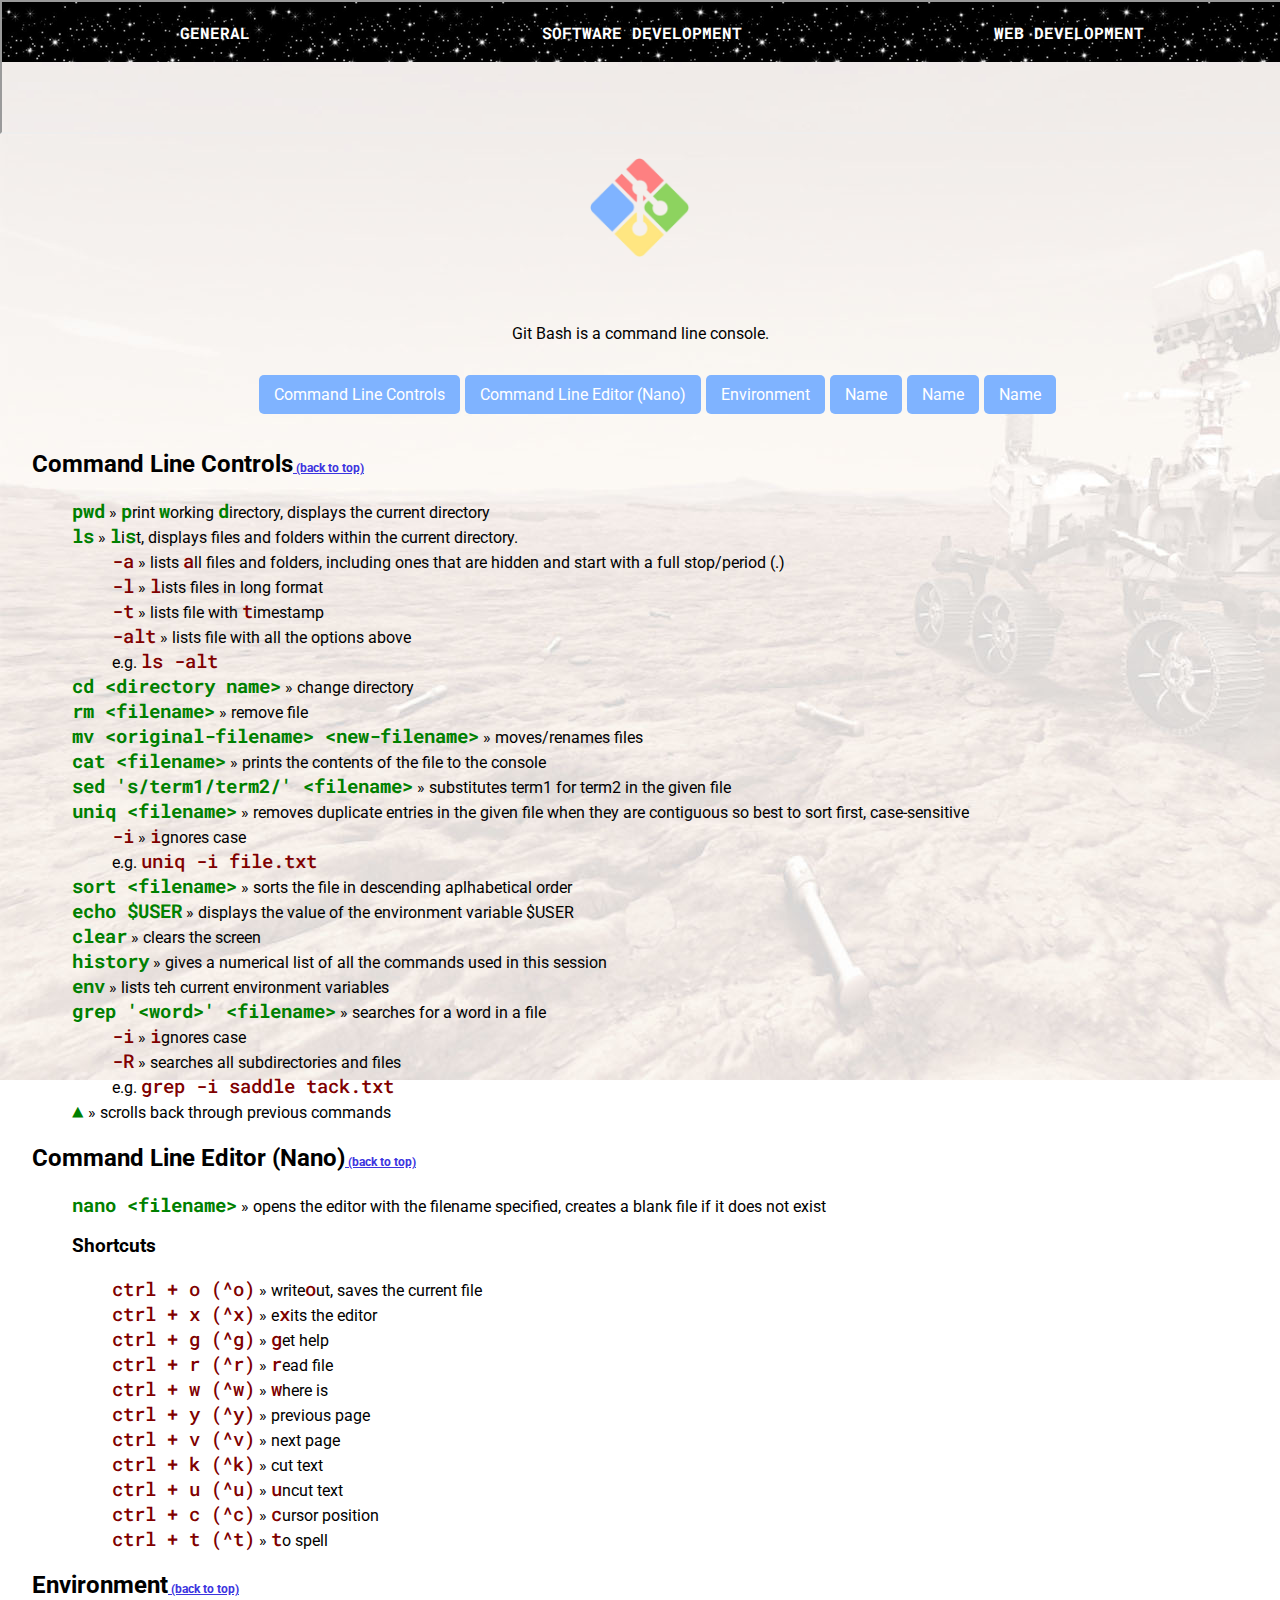
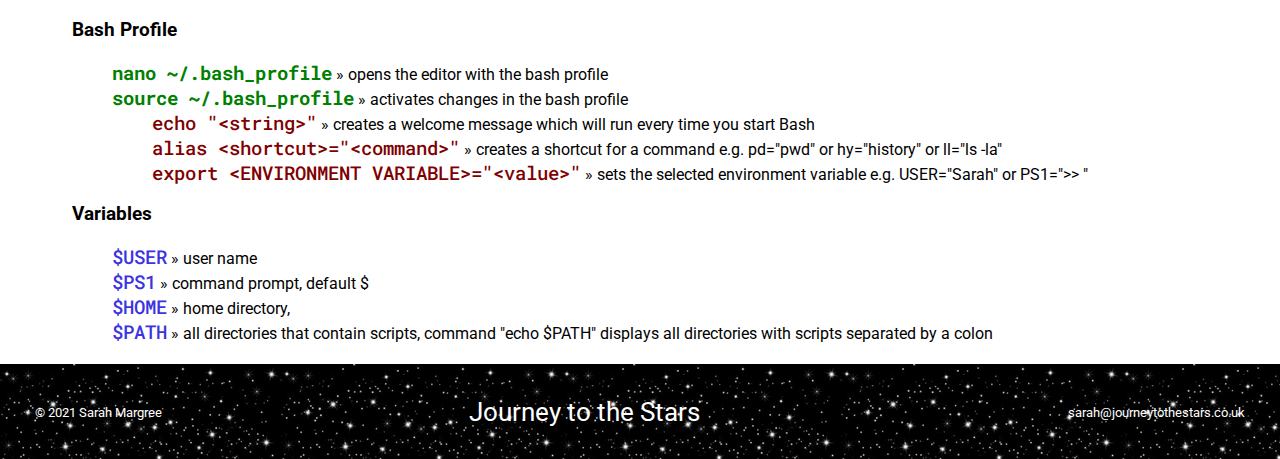
<file: bash.html>
<!DOCTYPE html>
<html>
<head>
	<title>Bash</title>
  <link rel="stylesheet" href="sass/style.css">
  <link rel="preconnect" href="https://fonts.googleapis.com">
  <link rel="preconnect" href="https://fonts.gstatic.com" crossorigin>
  <link href="https://fonts.googleapis.com/css2?family=Roboto+Slab:wght@100;200;300;400;500;600;700;800;900&display=swap" rel="stylesheet">
  <link href="https://fonts.googleapis.com/css2?family=Roboto+Mono:ital,wght@0,100;0,200;0,300;0,400;0,500;0,600;0,700;1,100;1,200;1,300;1,400;1,500;1,600;1,700&display=swap" rel="stylesheet">
  <link href="https://fonts.googleapis.com/css2?family=Roboto:ital,wght@0,400;0,700;1,400;1,700&display=swap" rel="stylesheet">
</head>
<body>
  <iframe src="menu.html" title="menu" width="100%" height="130px"></iframe> 
  <!-- <div class="home-nav">
    <ul>
      <li><a href="#">General</a>
        <ul class="submenu">
          <li><a href="bash.html">Bash</a></li>
          <li><a href="git.html">Git/GitHub</a></li>
        </ul>
      </li>
      <li><a href="#">Web Development</a>
        <ul class="submenu">
          <li><a href="html.html">HTML</a></li>
          <li><a href="css.html">CSS</a></li>
          <li><a href="sass.html">Sass</a></li>
          <li><a href="flexbox.html">Flexbox</a></li>
        </ul>
      </li>
      <li><a href="#">Software Development</a>
        <ul class="submenu">
          <li><a href="java.html">Java</a></li>
          <li><a href="python.html">Python</a></li>
          <li><a href="cpp.html">C++</a></li>
          <li><a href="algorithms.html">Algorithms</a></li>
          <li><a href="oop.html">Object Oriented Programming</a></li>
        </ul>
      </li>
    </ul>
  </div> -->

  <div class="main-wrapper">

    <div class="headlines">

      <div class="image-holder">
        <a href="https://git-scm.com/" target="_blank"><img class="image-hyperlink" src="resources/git-bash-logo.png" alt="Git Bash logo" height="100px"></a>
      </div>

      <p>Git Bash is a command line console.</p>

    </div>

    <div class="nav bashnav"> <!-- START NAV -->
      <ul class="inline">
        <li><a href="#comlincon">Command Line Controls</a></li>
        <li><a href="#comlined">Command Line Editor (Nano)</a></li>
        <li><a href="#enviro">Environment</a></li>
        <li><a href="#">Name</a></li>
        <li><a href="#">Name</a></li>
        <li><a href="#">Name</a></li>
      </ul>
    </div><!-- END NAV -->

    <div class="main-content">

      <div id="comlincon">
        <h2>Command Line Controls<span class="em"><a href="#top"> (back to top)</a></span></h2>
        <ul>
          <li><span class="command">pwd</span> &#187; <span class="command">p</span>rint <span class="command">w</span>orking <span class="command">d</span>irectory, displays the current directory</li>
          <li><span class="command">ls</span> &#187; <span class="command">l</span>i<span class="command">s</span>t, displays files and folders within the current directory.
            <ul>
              <li><span class="options">-a</span> &#187; lists <span class="options">a</span>ll files and folders, including ones that are hidden and start with a full stop/period (.)</li>
              <li><span class="options">-l</span> &#187; <span class="options">l</span>ists files in long format</li>
              <li><span class="options">-t</span> &#187; lists file with <span class="options">t</span>imestamp</li>
              <li><span class="options">-alt</span> &#187; lists file with all the options above </li>
              <li>e.g. <span class="options">ls -alt</span></li>
            </ul>
          </li>
          <li><span class="command">cd &#60;directory name&#62;</span> &#187; change directory</li>
          <li><span class="command">rm &#60;filename&#62;</span> &#187; remove file</li>
          <li><span class="command">mv &#60;original-filename&#62; &#60;new-filename&#62;</span> &#187; moves/renames files</li>
          <li><span class="command">cat &#60;filename&#62;</span> &#187; prints the contents of the file to the console</li>
          <li><span class="command">sed 's/term1/term2/' &#60;filename&#62;</span> &#187; substitutes term1 for term2 in the given file</li>
          <li><span class="command">uniq &#60;filename&#62;</span> &#187; removes duplicate entries in the given file when they are contiguous so best to sort first, case-sensitive
            <ul>
              <li><span class="options">-i</span> &#187; <span class="options">i</span>gnores case</li>
              <li>e.g. <span class="options">uniq -i file.txt</span></li>
            </ul>
         </li>
          <li><span class="command">sort &#60;filename&#62;</span> &#187; sorts the file in descending aplhabetical order</li>
          <li><span class="command">echo &#36;USER</span> &#187; displays the value of the environment variable $USER</li>
          <li><span class="command">clear</span> &#187; clears the screen</li>
          <li><span class="command">history</span> &#187; gives a numerical list of all the commands used in this session</li>
          <li><span class="command">env</span> &#187; lists teh current environment variables</li>
          <li><span class="command">grep '&#60;word&#62;' &#60;filename&#62;</span> &#187; searches for a word in a file 
            <ul>
              <li><span class="options">-i</span> &#187; <span class="options">i</span>gnores case</li>
              <li><span class="options">-R</span> &#187; searches all subdirectories and files</li>
              <li>e.g. <span class="options">grep -i saddle tack.txt</span></li>
            </ul>
          </li>
          <li><span class="command">&#9650;</span> &#187; scrolls back through previous commands</li>
        </ul>
      </div>

      <div id="comlined">
        <h2>Command Line Editor (Nano)<span class="em"><a href="#top"> (back to top)</a></span></h2>
        <ul>
          <li><span class="command">nano &#60;filename&#62;</span> &#187; opens the editor with the filename specified, creates a blank file if it does not exist</li>
          <li><h3>Shortcuts</h3>
            <ul>
              <li><span class="options">ctrl + o (^o)</span> &#187; write<span class="options">o</span>ut, saves the current file</li>
              <li><span class="options">ctrl + x (^x)</span> &#187; e<span class="options">x</span>its the editor</li>
              <li><span class="options">ctrl + g (^g)</span> &#187; <span class="options">g</span>et help</li>
              <li><span class="options">ctrl + r (^r)</span> &#187; <span class="options">r</span>ead file</li>
              <li><span class="options">ctrl + w (^w)</span> &#187; <span class="options">w</span>here is</li>
              <li><span class="options">ctrl + y (^y)</span> &#187; previous page</li>
              <li><span class="options">ctrl + v (^v)</span> &#187; next page</li>
              <li><span class="options">ctrl + k (^k)</span> &#187; cut text</li>
              <li><span class="options">ctrl + u (^u)</span> &#187; <span class="options">u</span>ncut text</li>
              <li><span class="options">ctrl + c (^c)</span> &#187; <span class="options">c</span>ursor position</li>
              <li><span class="options">ctrl + t (^t)</span> &#187; <span class="options">t</span>o spell</li>
            </ul>
          </li>
        </ul>
      </div>

      <div id="enviro">
        <h2>Environment<span class="em"><a href="#top"> (back to top)</a></span></h2>
        <ul>
          <li><h3>Bash Profile</h3>
            <ul>
              <li><span class="command">nano ~/.bash_profile</span> &#187; opens the editor with the bash profile</li>
              <li><span class="command">source ~/.bash_profile</span> &#187; activates changes in the bash profile
                <ul>
                  <li><span class="options">echo "&#60;string&#62;"</span> &#187; creates a welcome message which will run every time you start Bash</li>
                  <li><span class="options">alias &#60;shortcut&#62;="&#60;command&#62;"</span> &#187; creates a shortcut for a command e.g. pd="pwd" or hy="history" or ll="ls -la"</li>
                  <li><span class="options">export &#60;ENVIRONMENT VARIABLE&#62;="&#60;value&#62;"</span> &#187; sets the selected environment variable e.g. USER="Sarah" or PS1=">> "</li>
                </ul>
              </li>
            </ul>
          </li>

          <li><h3>Variables</h3>
            <ul>
              <li><span class="variables">$USER</span> &#187; user name</li>
              <li><span class="variables">$PS1</span> &#187; command prompt, default &#36; </li>
              <li><span class="variables">$HOME</span> &#187; home directory, </li>
              <li><span class="variables">$PATH</span> &#187; all directories that contain scripts, command "echo $PATH" displays all directories with scripts separated by a colon</li>
            </ul>
          </li>
        </ul>
      </div>
    </div>
  </div>
  
</body>

<footer>
  <table>
    <tr>
      <td class="copy">&copy; 2021 Sarah Margree</td>
      <td class="name">Journey to the Stars</td>
      <td class="contact">sarah@journeytothestars.co.uk</td>
    </tr>
  </table>
  
</footer>
</html>
</file>
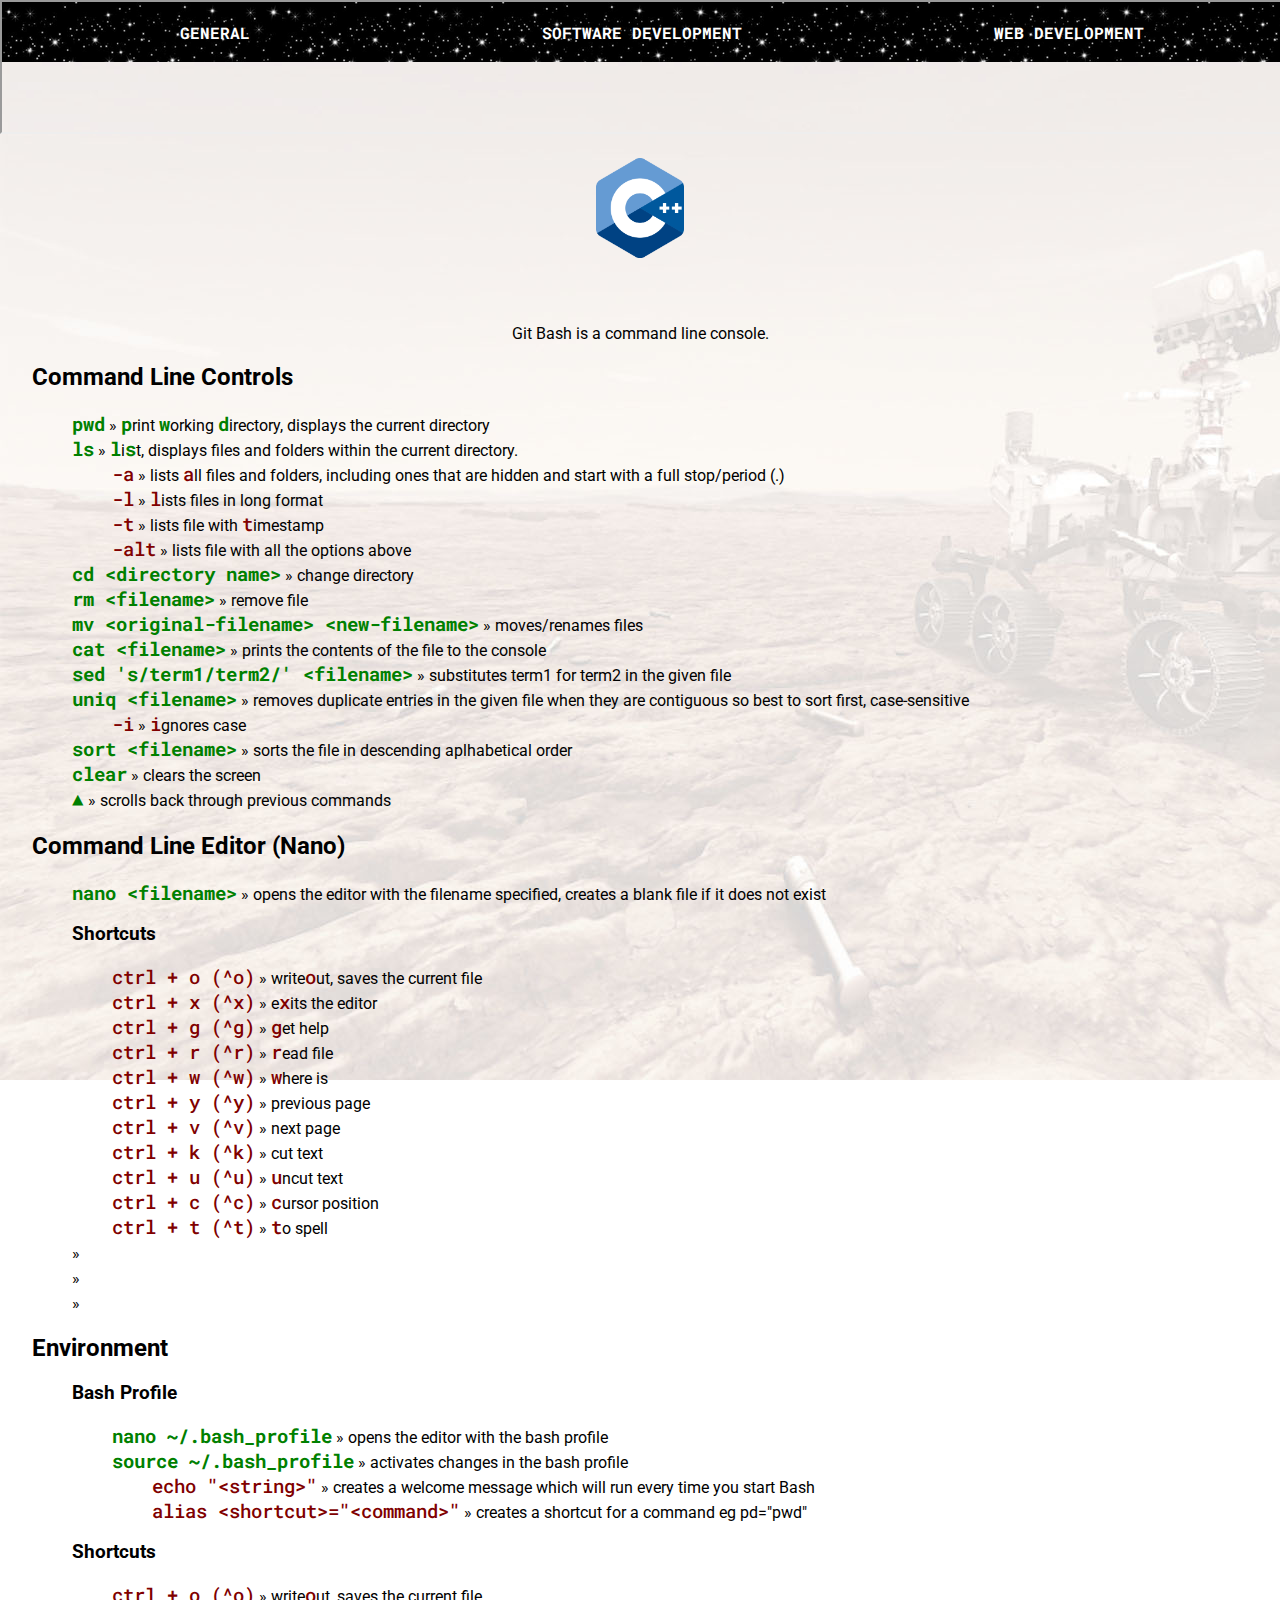
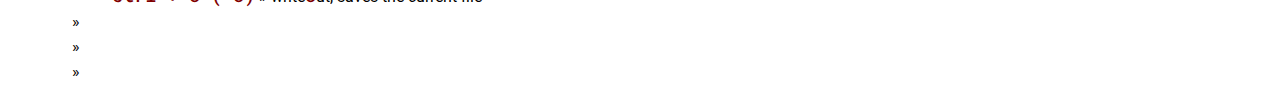
<file: cpp.html>
<!DOCTYPE html>
<html>
<head>
	<title>C++</title>
  <link rel="stylesheet" href="sass/style.css">
  <link rel="preconnect" href="https://fonts.googleapis.com">
  <link rel="preconnect" href="https://fonts.gstatic.com" crossorigin>
  <link href="https://fonts.googleapis.com/css2?family=Roboto+Slab:wght@100;200;300;400;500;600;700;800;900&display=swap" rel="stylesheet">
  <link href="https://fonts.googleapis.com/css2?family=Roboto+Mono:ital,wght@0,100;0,200;0,300;0,400;0,500;0,600;0,700;1,100;1,200;1,300;1,400;1,500;1,600;1,700&display=swap" rel="stylesheet">
  <link href="https://fonts.googleapis.com/css2?family=Roboto:ital,wght@0,400;0,700;1,400;1,700&display=swap" rel="stylesheet">
</head>
<body>
  <iframe src="menu.html" title="menu" width="100%" height="130px"></iframe> 

  <div class="main-wrapper">

    <div class="headlines">

      <div class="image-holder">
        <a href="#" target="_blank"><img class="image-hyperlink" src="resources/cpp-logo.png" alt="C++ logo" height="100px"></a>
      </div>

      <p>Git Bash is a command line console.</p>

    </div>

    <div class="main-content">

      <div class="">
        <h2>Command Line Controls</h2>
        <ul>
          <li><span class="command">pwd</span> &#187; <span class="command">p</span>rint <span class="command">w</span>orking <span class="command">d</span>irectory, displays the current directory</li>
          <li><span class="command">ls</span> &#187; <span class="command">l</span>i<span class="command">s</span>t, displays files and folders within the current directory.
            <ul>
              <li><span class="options">-a</span> &#187; lists <span class="options">a</span>ll files and folders, including ones that are hidden and start with a full stop/period (.)</li>
              <li><span class="options">-l</span> &#187; <span class="options">l</span>ists files in long format</li>
              <li><span class="options">-t</span> &#187; lists file with <span class="options">t</span>imestamp</li>
              <li><span class="options">-alt</span> &#187; lists file with all the options above</li>
            </ul>
          </li>
          <li><span class="command">cd &#60;directory name&#62;</span> &#187; change directory</li>
          <li><span class="command">rm &#60;filename&#62;</span> &#187; remove file</li>
          <li><span class="command">mv &#60;original-filename&#62; &#60;new-filename&#62;</span> &#187; moves/renames files</li>
          <li><span class="command">cat &#60;filename&#62;</span> &#187; prints the contents of the file to the console</li>
          <li><span class="command">sed 's/term1/term2/' &#60;filename&#62;</span> &#187; substitutes term1 for term2 in the given file</li>
          <li><span class="command">uniq &#60;filename&#62;</span> &#187; removes duplicate entries in the given file when they are contiguous so best to sort first, case-sensitive
            <ul>
              <li><span class="options">-i</span> &#187; <span class="options">i</span>gnores case</li>
            </ul>
         </li>
          <li><span class="command">sort &#60;filename&#62;</span> &#187; sorts the file in descending aplhabetical order</li>
          <li><span class="command">clear</span> &#187; clears the screen</li>
          <li><span class="command">&#9650;</span> &#187; scrolls back through previous commands</li>
        </ul>
      </div>

      <div class="">
        <h2>Command Line Editor (Nano)</h2>
        <ul>
          <li><span class="command">nano &#60;filename&#62;</span> &#187; opens the editor with the filename specified, creates a blank file if it does not exist</li>
          <li><h3>Shortcuts</h3>
            <ul>
              <li><span class="options">ctrl + o (^o)</span> &#187; write<span class="options">o</span>ut, saves the current file</li>
              <li><span class="options">ctrl + x (^x)</span> &#187; e<span class="options">x</span>its the editor</li>
              <li><span class="options">ctrl + g (^g)</span> &#187; <span class="options">g</span>et help</li>
              <li><span class="options">ctrl + r (^r)</span> &#187; <span class="options">r</span>ead file</li>
              <li><span class="options">ctrl + w (^w)</span> &#187; <span class="options">w</span>here is</li>
              <li><span class="options">ctrl + y (^y)</span> &#187; previous page</li>
              <li><span class="options">ctrl + v (^v)</span> &#187; next page</li>
              <li><span class="options">ctrl + k (^k)</span> &#187; cut text</li>
              <li><span class="options">ctrl + u (^u)</span> &#187; <span class="options">u</span>ncut text</li>
              <li><span class="options">ctrl + c (^c)</span> &#187; <span class="options">c</span>ursor position</li>
              <li><span class="options">ctrl + t (^t)</span> &#187; <span class="options">t</span>o spell</li>
            </ul>
          </li>
          <li><span class="command"></span> &#187; </li>
          <li><span class="command"></span> &#187; </li>
          <li><span class="command"></span> &#187; </li>
        </ul>
      </div>

      <div class="">
        <h2>Environment</h2>
        <ul>
          <li><h3>Bash Profile</h3>
            <ul>
              <li><span class="command">nano ~/.bash_profile</span> &#187; opens the editor with the bash profile</li>
              <li><span class="command">source ~/.bash_profile</span> &#187; activates changes in the bash profile
                <ul>
                  <li><span class="options">echo "&#60;string&#62;"</span> &#187; creates a welcome message which will run every time you start Bash</li>
                  <li><span class="options">alias &#60;shortcut&#62;="&#60;command&#62;"</span> &#187; creates a shortcut for a command eg pd="pwd"</li>
                </ul>
              </li>
            </ul>
          </li>

          <li><h3>Shortcuts</h3>
            <ul>
              <li><span class="options">ctrl + o (^o)</span> &#187; write<span class="options">o</span>ut, saves the current file</li>
            </ul>
          </li>
          <li><span class="command"></span> &#187; </li>
          <li><span class="command"></span> &#187; </li>
          <li><span class="command"></span> &#187; </li>
        </ul>
      </div>
    </div>
  </div>
  
</body>
</html>
</file>
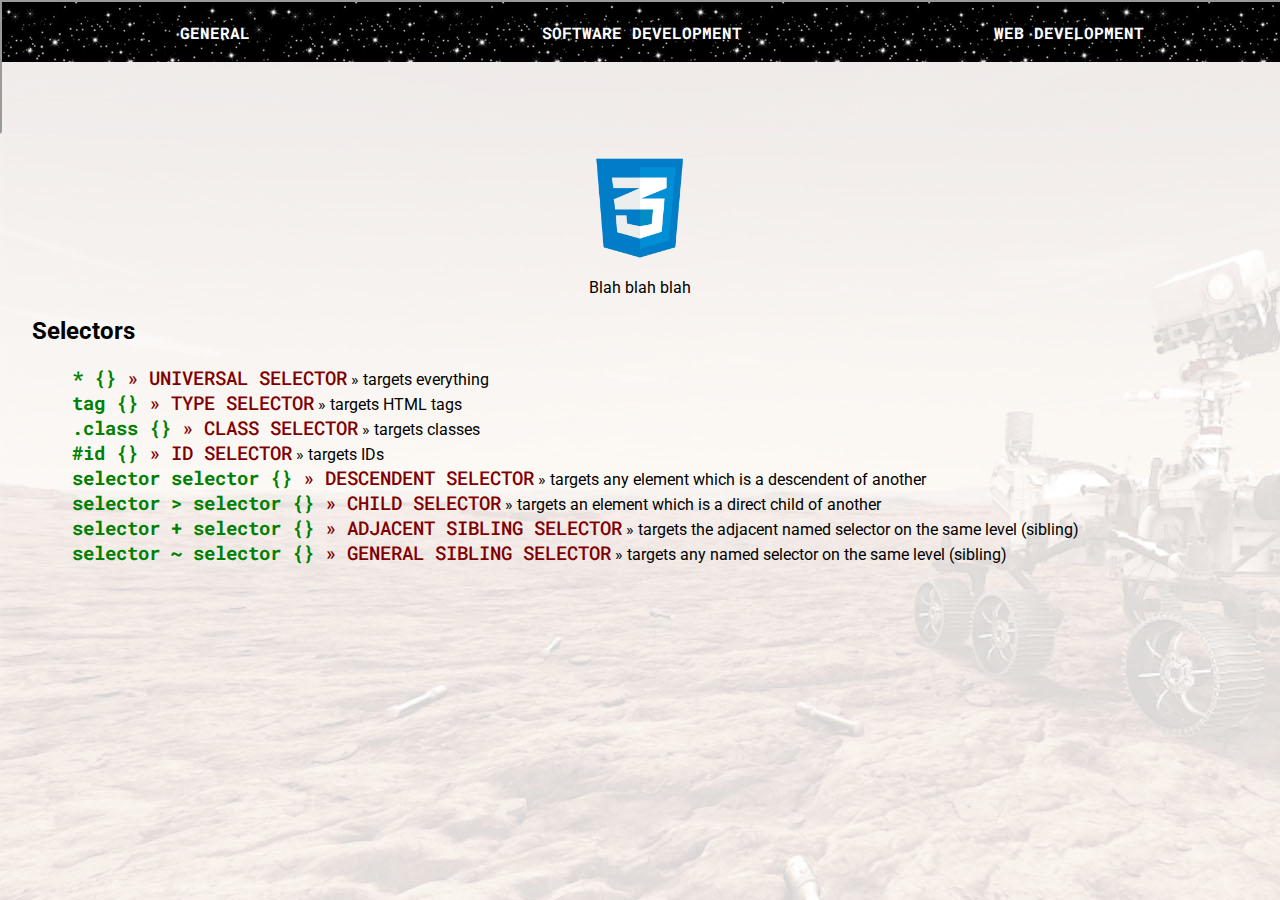
<file: css.html>
<!DOCTYPE html>
<html>
<head>
	<title>CSS</title>
  <link rel="stylesheet" href="sass/style.css">
  <link rel="preconnect" href="https://fonts.googleapis.com">
  <link rel="preconnect" href="https://fonts.gstatic.com" crossorigin>
  <link href="https://fonts.googleapis.com/css2?family=Roboto+Slab:wght@100;200;300;400;500;600;700;800;900&display=swap" rel="stylesheet">
  <link href="https://fonts.googleapis.com/css2?family=Roboto+Mono:ital,wght@0,100;0,200;0,300;0,400;0,500;0,600;0,700;1,100;1,200;1,300;1,400;1,500;1,600;1,700&display=swap" rel="stylesheet">
  <link href="https://fonts.googleapis.com/css2?family=Roboto:ital,wght@0,400;0,700;1,400;1,700&display=swap" rel="stylesheet">
</head>
<body>
  <iframe src="menu.html" title="menu" width="100%" height="130px"></iframe> 
  <!-- <div class="home-nav">
    <ul>
      <li><a href="#">General</a>
        <ul class="submenu">
          <li><a href="bash.html">Bash</a></li>
          <li><a href="git.html">Git/GitHub</a></li>
        </ul>
      </li>
      <li><a href="#">Web Development</a>
        <ul class="submenu">
          <li><a href="html.html">HTML</a></li>
          <li><a href="css.html">CSS</a></li>
          <li><a href="sass.html">Sass</a></li>
          <li><a href="flexbox.html">Flexbox</a></li>
        </ul>
      </li>
      <li><a href="#">Software Development</a>
        <ul class="submenu">
          <li><a href="java.html">Java</a></li>
          <li><a href="python.html">Python</a></li>
          <li><a href="cpp.html">C++</a></li>
          <li><a href="algorithms.html">Algorithms</a></li>
          <li><a href="oop.html">Object Oriented Programming</a></li>
        </ul>
      </li>
    </ul>
  </div> -->

  <div class="main-wrapper">

    <div class="headlines">

      <a href="https://www.w3schools.com/css/" target="_blank"><img class="image-hyperlink" src="resources/css3-logo.png" alt="CSS" height="100px"></a>

      <p>Blah blah blah</p>

    </div>

    <div class="main-content">

      <div class="">
        <h2 id="selectors">Selectors</h2>
        <ul>
          <li><span class="command">* {}</span><span class="options"> &#187; UNIVERSAL SELECTOR</span> &#187; targets everything</li>
          <li><span class="command">tag {}</span><span class="options"> &#187; TYPE SELECTOR</span> &#187; targets HTML tags </li>
          <li><span class="command">.class {}</span><span class="options"> &#187; CLASS SELECTOR</span> &#187; targets classes</li>
          <li><span class="command">#id {}</span><span class="options"> &#187; ID SELECTOR</span> &#187; targets IDs</li>
          <li><span class="command">selector selector {}</span><span class="options"> &#187; DESCENDENT SELECTOR</span> &#187; targets any element which is a descendent of another</li>
          <li><span class="command">selector > selector {}</span><span class="options"> &#187; CHILD SELECTOR</span> &#187; targets an element which is a direct child of another</li>
          <li><span class="command">selector + selector {}</span><span class="options"> &#187; ADJACENT SIBLING SELECTOR</span> &#187; targets the adjacent named selector on the same level (sibling)</li>
          <li><span class="command">selector ~ selector {}</span><span class="options"> &#187; GENERAL SIBLING SELECTOR</span> &#187; targets any named selector on the same level (sibling)</li>
        </ul>
      </div>
    </div>
  </div>


</body>
</html>
</file>
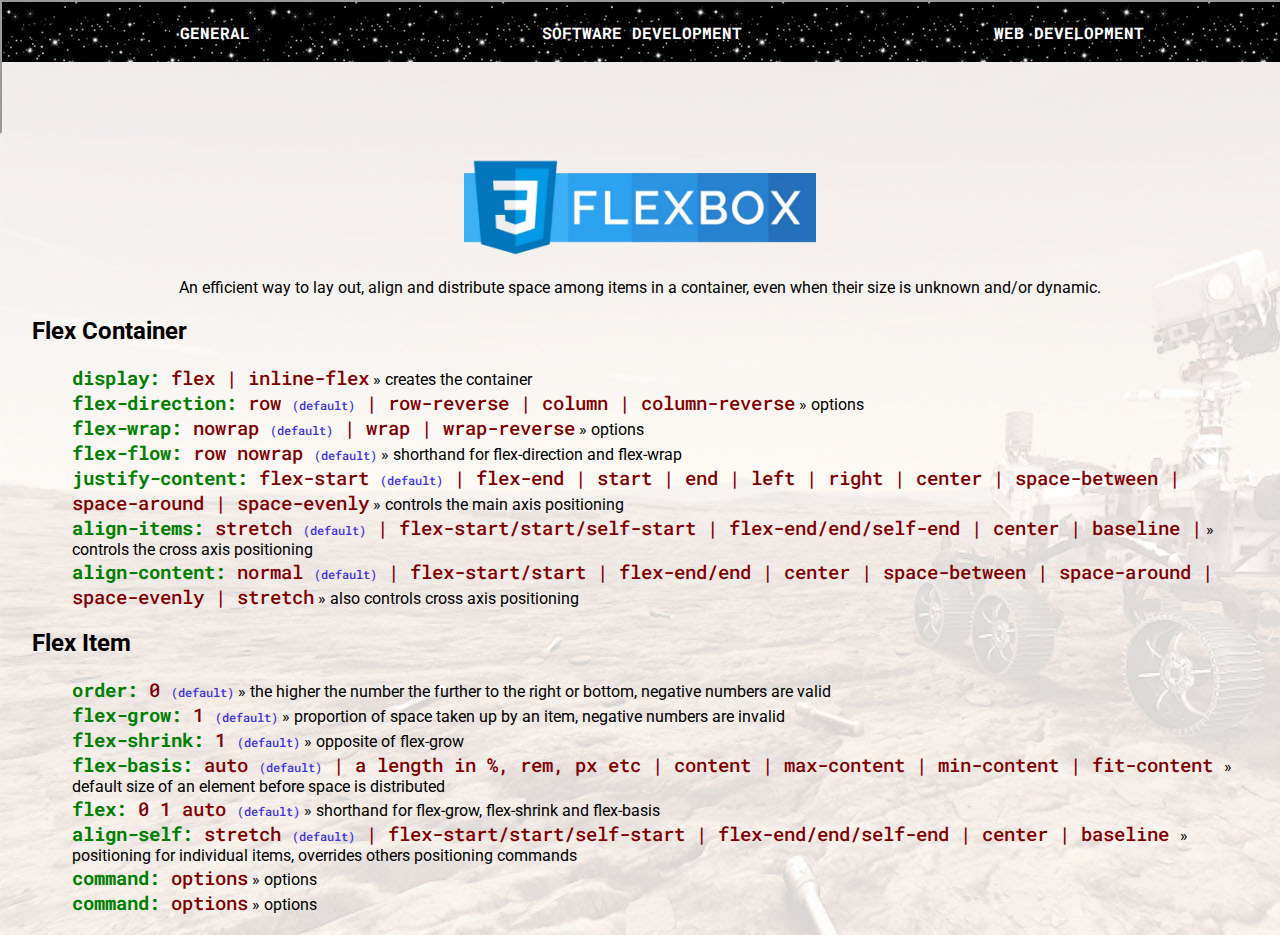
<file: flexbox.html>
<!DOCTYPE html>
<html>
<head>
	<title>Flexbox</title>
  <link rel="stylesheet" href="sass/style.css">
  <link rel="preconnect" href="https://fonts.googleapis.com">
  <link rel="preconnect" href="https://fonts.gstatic.com" crossorigin>
  <link href="https://fonts.googleapis.com/css2?family=Roboto+Slab:wght@100;200;300;400;500;600;700;800;900&display=swap" rel="stylesheet">
  <link href="https://fonts.googleapis.com/css2?family=Roboto+Mono:ital,wght@0,100;0,200;0,300;0,400;0,500;0,600;0,700;1,100;1,200;1,300;1,400;1,500;1,600;1,700&display=swap" rel="stylesheet">
  <link href="https://fonts.googleapis.com/css2?family=Roboto:ital,wght@0,400;0,700;1,400;1,700&display=swap" rel="stylesheet">
</head>
<body>
  <iframe src="menu.html" title="menu" width="100%" height="130px"></iframe> 
  <!-- <div class="home-nav">
    <ul>
      <li><a href="#">General</a>
        <ul class="submenu">
          <li><a href="bash.html">Bash</a></li>
          <li><a href="git.html">Git/GitHub</a></li>
        </ul>
      </li>
      <li><a href="#">Web Development</a>
        <ul class="submenu">
          <li><a href="html.html">HTML</a></li>
          <li><a href="css.html">CSS</a></li>
          <li><a href="sass.html">Sass</a></li>
          <li><a href="flexbox.html">Flexbox</a></li>
        </ul>
      </li>
      <li><a href="#">Software Development</a>
        <ul class="submenu">
          <li><a href="java.html">Java</a></li>
          <li><a href="python.html">Python</a></li>
          <li><a href="cpp.html">C++</a></li>
          <li><a href="algorithms.html">Algorithms</a></li>
          <li><a href="oop.html">Object Oriented Programming</a></li>
        </ul>
      </li>
    </ul>
  </div> -->

  <div class="main-wrapper">

    <div class="headlines">

      <a href="https://css-tricks.com/snippets/css/a-guide-to-flexbox/" target="_blank"><img class="image-hyperlink" src="resources/flexbox-logo.png" alt="Flexbox" height="100px"></a>

      <p>An efficient way to lay out, align and distribute space among items in a container, even when their size is unknown and/or dynamic.</p>

    </div>

    <div class="main-content">

      <div class="">
        <h2>Flex Container</h2>
        <ul>
          <li><span class="command">display:</span><span class="options"> flex | inline-flex</span> &#187; creates the container</li>
          <li><span class="command">flex-direction:</span><span class="options"> row <span class="em">(default)</span> | row-reverse | column | column-reverse</span> &#187; options</li>
          <li><span class="command">flex-wrap:</span><span class="options"> nowrap <span class="em">(default)</span> | wrap | wrap-reverse</span> &#187; options</li>
          <li><span class="command">flex-flow:</span><span class="options"> row nowrap <span class="em">(default)</span></span> &#187; shorthand for flex-direction and flex-wrap</li>
          <li><span class="command">justify-content:</span><span class="options"> flex-start <span class="em">(default)</span> | flex-end | start | end | left | right | center | space-between | space-around | space-evenly</span> &#187; controls the main axis positioning</li>
          <li><span class="command">align-items:</span><span class="options"> stretch <span class="em">(default)</span> | flex-start/start/self-start | flex-end/end/self-end | center | baseline |</span> &#187; controls the cross axis positioning</li>
          <li><span class="command">align-content:</span><span class="options"> normal <span class="em">(default)</span> | flex-start/start | flex-end/end | center | space-between | space-around | space-evenly | stretch</span> &#187; also controls cross axis positioning</li>

          





          
        </ul>
      </div>

      <div class="">
        <h2>Flex Item</h2>
        <ul>
          <li><span class="command">order:</span><span class="options"> 0 <span class="em">(default)</span></span> &#187; the higher the number the further to the right or bottom, negative numbers are valid</li>
          <li><span class="command">flex-grow:</span><span class="options"> 1 <span class="em">(default)</span></span> &#187; proportion of space taken up by an item, negative numbers are invalid</li>
          <li><span class="command">flex-shrink:</span><span class="options"> 1 <span class="em">(default)</span></span> &#187; opposite of flex-grow</li>
          <li><span class="command">flex-basis:</span><span class="options"> auto <span class="em">(default)</span> | a length in %, rem, px etc | content | max-content | min-content | fit-content </span> &#187; default size of an element before space is distributed</li>
          <li><span class="command">flex:</span><span class="options"> 0 1 auto <span class="em">(default)</span></span> &#187; shorthand for flex-grow, flex-shrink and flex-basis</li>
          <li><span class="command">align-self:</span><span class="options"> stretch <span class="em">(default)</span> | flex-start/start/self-start | flex-end/end/self-end | center | baseline </span> &#187; positioning for individual items, overrides others positioning commands</li>
          
          
          
          
          
          
          
          
          <li><span class="command">command:</span><span class="options"> options</span> &#187; options</li>
          <li><span class="command">command:</span><span class="options"> options</span> &#187; options</li>
        </ul>
      </div>
    </div>
  </div>

</body>
</html>
</file>
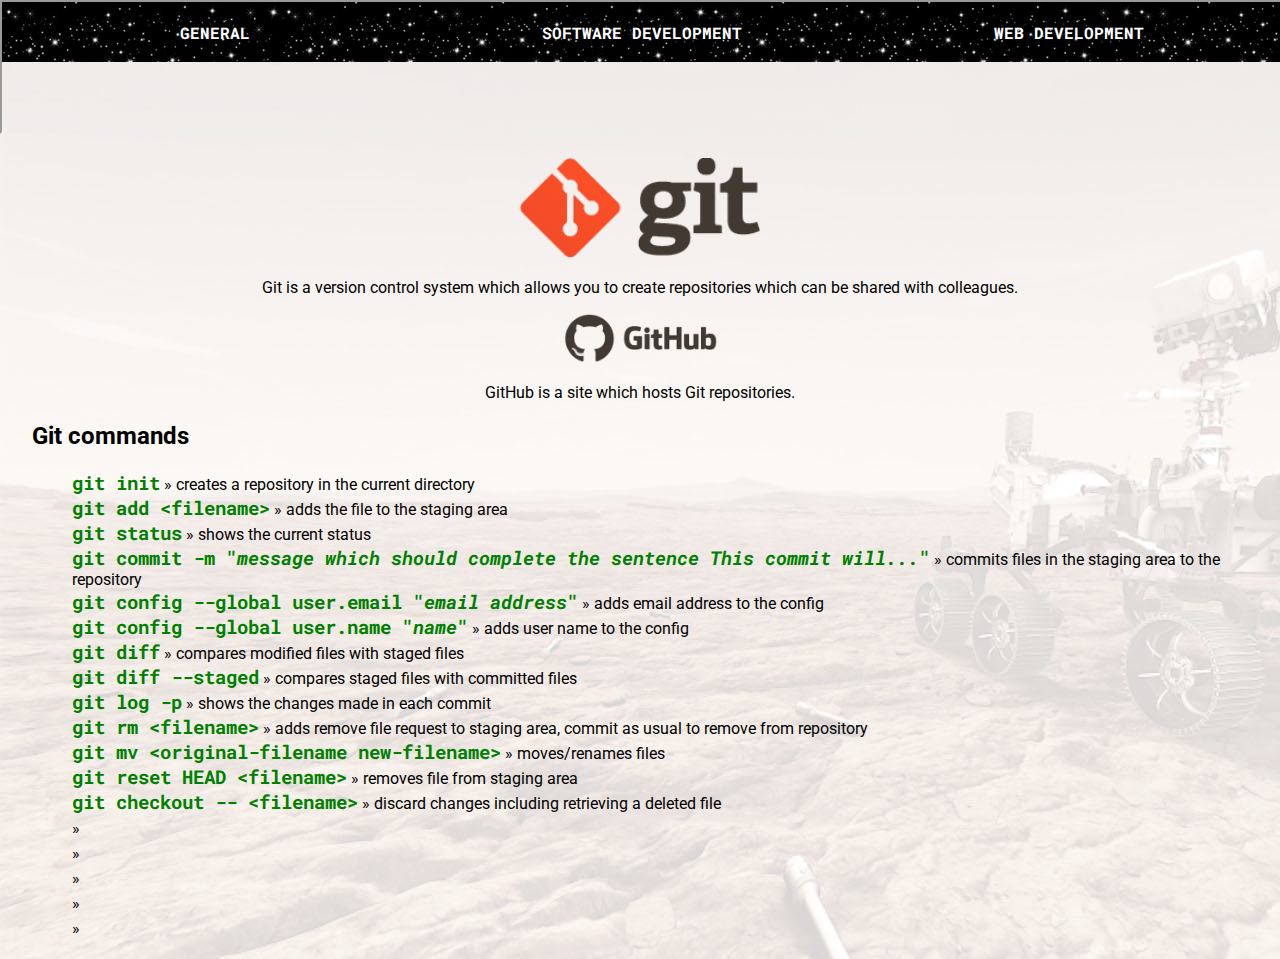
<file: git.html>
<!DOCTYPE html>
<html>
<head>
	<title>Git</title>
  <link rel="stylesheet" href="sass/style.css">
  <link rel="preconnect" href="https://fonts.googleapis.com">
  <link rel="preconnect" href="https://fonts.gstatic.com" crossorigin>
  <link href="https://fonts.googleapis.com/css2?family=Roboto+Slab:wght@100;200;300;400;500;600;700;800;900&display=swap" rel="stylesheet">
  <link href="https://fonts.googleapis.com/css2?family=Roboto+Mono:ital,wght@0,100;0,200;0,300;0,400;0,500;0,600;0,700;1,100;1,200;1,300;1,400;1,500;1,600;1,700&display=swap" rel="stylesheet">
  <link href="https://fonts.googleapis.com/css2?family=Roboto:ital,wght@0,400;0,700;1,400;1,700&display=swap" rel="stylesheet">
</head>
<body>
  <iframe src="menu.html" title="menu" width="100%" height="130px"></iframe> 
  <!-- <div class="home-nav">
    <ul>
      <li><a href="#">General</a>
        <ul class="submenu">
          <li><a href="bash.html">Bash</a></li>
          <li><a href="git.html">Git/GitHub</a></li>
        </ul>
      </li>
      <li><a href="#">Web Development</a>
        <ul class="submenu">
          <li><a href="html.html">HTML</a></li>
          <li><a href="css.html">CSS</a></li>
          <li><a href="sass.html">Sass</a></li>
          <li><a href="flexbox.html">Flexbox</a></li>
        </ul>
      </li>
      <li><a href="#">Software Development</a>
        <ul class="submenu">
          <li><a href="java.html">Java</a></li>
          <li><a href="python.html">Python</a></li>
          <li><a href="cpp.html">C++</a></li>
          <li><a href="algorithms.html">Algorithms</a></li>
          <li><a href="oop.html">Object Oriented Programming</a></li>
        </ul>
      </li>
    </ul>
  </div> -->

  <div class="main-wrapper">

    <div class="headlines">

      <div class="">
        <a href="https://git-scm.com/" target="_blank"><img class="image-hyperlink" src="resources/git-logo.png" alt="Git logo" height="100px"></a>
      </div>

      <p>Git is a version control system which allows you to create repositories which can be shared with colleagues.</p>

      <a href="https://github.com/" target="_blank"><img class="image-hyperlink" src="resources/github-logo.png" alt="GitHub logo" height="50px"></a>

      <p>GitHub is a site which hosts Git repositories.</p>

    </div>

    <div class="main-content">

      <div class="">
        <h2>Git commands</h2>
        <ul>
          <li><span class="command">git init</span> &#187; creates a repository in the current directory</li>
          <li><span class="command">git add &#60;filename&#62;</span> &#187; adds the file to the staging area</li>
          <li><span class="command">git status</span> &#187; shows the current status</li>
          <li><span class="command">git commit -m "<em>message which should complete the sentence This commit will...</em>"</span> &#187; commits files in the staging area to the repository</li>
          <li><span class="command">git config --global user.email "<em>email address</em>"</span> &#187; adds email address to the config</li>
          <li><span class="command">git config --global user.name "<em>name</em>"</span> &#187; adds user name to the config</li>
          <li><span class="command">git diff</span> &#187; compares modified files with staged files</li>
          <li><span class="command">git diff --staged</span> &#187; compares staged files with committed files</li>
          <li><span class="command">git log -p</span> &#187; shows the changes made in each commit</li>
          <li><span class="command">git rm &#60;filename&#62;</span> &#187; adds remove file request to staging area, commit as usual to remove from repository</li>
          <li><span class="command">git mv &#60;original-filename new-filename&#62;</span> &#187; moves/renames files</li>
          <li><span class="command">git reset HEAD &#60;filename&#62;</span> &#187; removes file from staging area</li>
          <li><span class="command">git checkout -- &#60;filename&#62;</span> &#187; discard changes including retrieving a deleted file</li>
          <li><span class="command"></span> &#187; </li>
          <li><span class="command"></span> &#187; </li>
          <li><span class="command"></span> &#187; </li>
          <li><span class="command"></span> &#187; </li>
          <li><span class="command"></span> &#187; </li>
        </ul>
      </div>
    </div>
  </div>

</body>
</html>
</file>
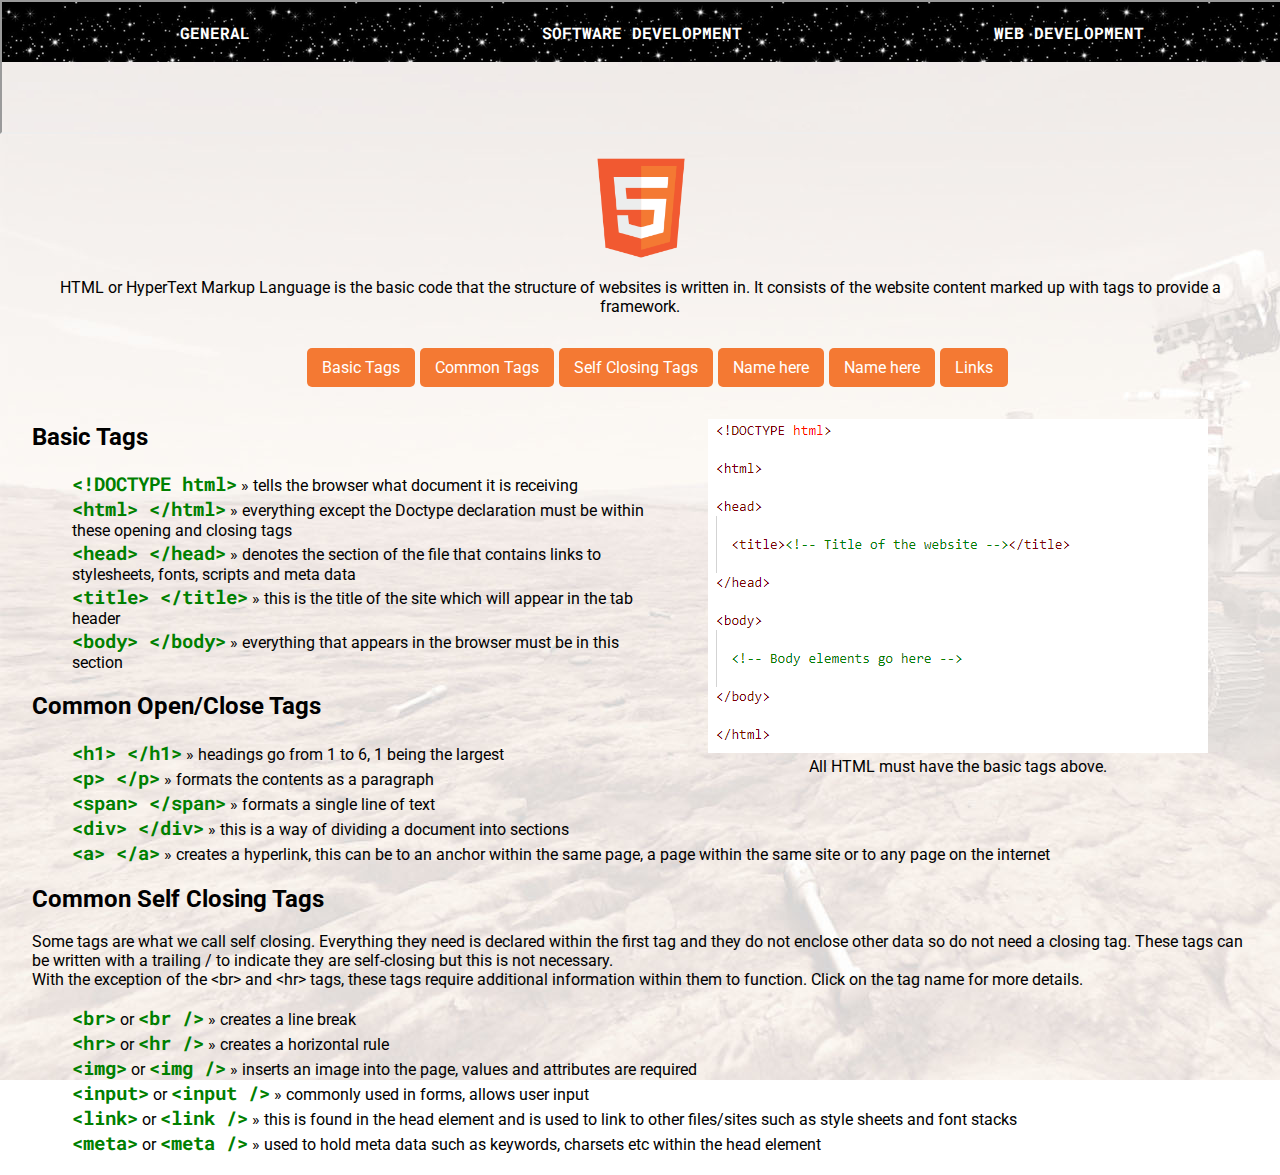
<file: html.html>
<!DOCTYPE html>
<html>
<head>
	<title>HTML 5</title>
  <link rel="stylesheet" href="sass/style.css">
  <link rel="preconnect" href="https://fonts.googleapis.com">
  <link rel="preconnect" href="https://fonts.gstatic.com" crossorigin>
  <link href="https://fonts.googleapis.com/css2?family=Roboto+Slab:wght@100;200;300;400;500;600;700;800;900&display=swap" rel="stylesheet">
  <link href="https://fonts.googleapis.com/css2?family=Roboto+Mono:ital,wght@0,100;0,200;0,300;0,400;0,500;0,600;0,700;1,100;1,200;1,300;1,400;1,500;1,600;1,700&display=swap" rel="stylesheet">
  <link href="https://fonts.googleapis.com/css2?family=Roboto:ital,wght@0,400;0,700;1,400;1,700&display=swap" rel="stylesheet">
</head>
<body>
  <iframe src="menu.html" title="menu" width="100%" height="130px"></iframe> 
  <!-- <div class="home-nav">
    <ul>
      <li><a href="#">General</a>
        <ul class="submenu">
          <li><a href="bash.html">Bash</a></li>
          <li><a href="git.html">Git/GitHub</a></li>
        </ul>
      </li>
      <li><a href="#">Web Development</a>
        <ul class="submenu">
          <li><a href="html.html">HTML</a></li>
          <li><a href="css.html">CSS</a></li>
          <li><a href="sass.html">Sass</a></li>
          <li><a href="flexbox.html">Flexbox</a></li>
        </ul>
      </li>
      <li><a href="#">Software Development</a>
        <ul class="submenu">
          <li><a href="java.html">Java</a></li>
          <li><a href="python.html">Python</a></li>
          <li><a href="cpp.html">C++</a></li>
          <li><a href="algorithms.html">Algorithms</a></li>
          <li><a href="oop.html">Object Oriented Programming</a></li>
        </ul>
      </li>
    </ul>
  </div> -->

  <div class="main-wrapper">

    <div class="headlines">

      <a href="https://www.w3schools.com/html/" target="_blank"><img class="image-hyperlink" src="resources/html5-logo.png" alt="HTML" height="100px"></a>

      <p>HTML or HyperText Markup Language is the basic code that the structure of websites is written in. It consists of the website content marked up with tags to provide a framework.</p>

      <div class="nav htmlnav"> <!-- START NAV -->
        <ul class="inline">
          <li><a href="#basic">Basic Tags</a></li>
          <li><a href="#common">Common Tags</a></li>
          <li><a href="#self-close">Self Closing Tags</a></li>
          <li><a href="#">Name here</a></li>
          <li><a href="#">Name here</a></li>
          <li><a href="#htmllinks">Links</a></li>
        </ul>
      </div><!-- END NAV -->

      <figure class="float-right">
        <img src="resources/html.png" alt="Basic HTML">
        <figcaption>All HTML must have the basic tags above.</figcaption>
      </figure>

    </div>

    <div class="main-content">

      <h2 id="basic">Basic Tags</h2>
      <ul>
        <li><span class="command">&#60;!DOCTYPE html&#62;</span> &#187; tells the browser what document it is receiving</li>
        <li><span class="command">&#60;html&#62; &#60;/html&#62;</span> &#187; everything except the Doctype declaration must be within these opening and closing tags </li>
        <li><span class="command">&#60;head&#62; &#60;/head&#62;</span> &#187; denotes the section of the file that contains links to stylesheets, fonts, scripts and meta data</li>
        <li><span class="command">&#60;title&#62; &#60;/title&#62;</span> &#187; this is the title of the site which will appear in the tab header</li>        
        <li><span class="command">&#60;body&#62; &#60;/body&#62;</span> &#187; everything that appears in the browser must be in this section</li>
      </ul>

      <h2 id="common">Common Open/Close Tags</h2>
      <ul>
        <li><span class="command">&#60;h1&#62; &#60;/h1&#62;</span> &#187; headings go from 1 to 6, 1 being the largest</li>
        <li><span class="command">&#60;p&#62; &#60;/p&#62;</span> &#187; formats the contents as a paragraph </li>
        <li><span class="command">&#60;span&#62; &#60;/span&#62;</span> &#187; formats a single line of text</li>
        <li><span class="command">&#60;div&#62; &#60;/div&#62;</span> &#187; this is a way of dividing a document into sections</li>        
        <li><span class="command">&#60;a&#62; &#60;/a&#62;</span> &#187; creates a hyperlink, this can be to an anchor within the same page, a page within the same site or to any page on the internet</li>
      </ul>

        <h2 id="self-close">Common Self Closing Tags</h2>

        <p>Some tags are what we call self closing. Everything they need is declared within the first tag and they do not enclose other data so do not need a closing tag. 
            These tags can be written with a trailing / to indicate they are self-closing but this is not necessary. <br>
            With the exception of the &#60;br&#62; and &#60;hr&#62; tags, these tags require additional information within them to function. Click on the tag name for more details.</p>
        <ul>
          <li><span class="command">&#60;br&#62;</span> or <span class="command">&#60;br /&#62;</span> &#187; creates a line break </li>
          <li><span class="command">&#60;hr&#62;</span> or <span class="command">&#60;hr /&#62;</span> &#187; creates a horizontal rule</li>
          <li><span class="command">&#60;img&#62;</span> or <span class="command">&#60;img /&#62;</span> &#187; inserts an image into the page, values and attributes are required</li>
          <li><span class="command">&#60;input&#62;</span> or <span class="command">&#60;input /&#62;</span> &#187; commonly used in forms, allows user input</li>
          <li><span class="command">&#60;link&#62;</span> or <span class="command">&#60;link /&#62;</span> &#187; this is found in the head element and is used to link to other files/sites such as style sheets and font stacks</li>        
          <li><span class="command">&#60;meta&#62;</span> or <span class="command">&#60;meta /&#62;</span> &#187; used to hold meta data such as keywords, charsets etc within the head element</li>
        </ul>
    
      </div>
    </div>
  </div>

</body>
</html>
</file>
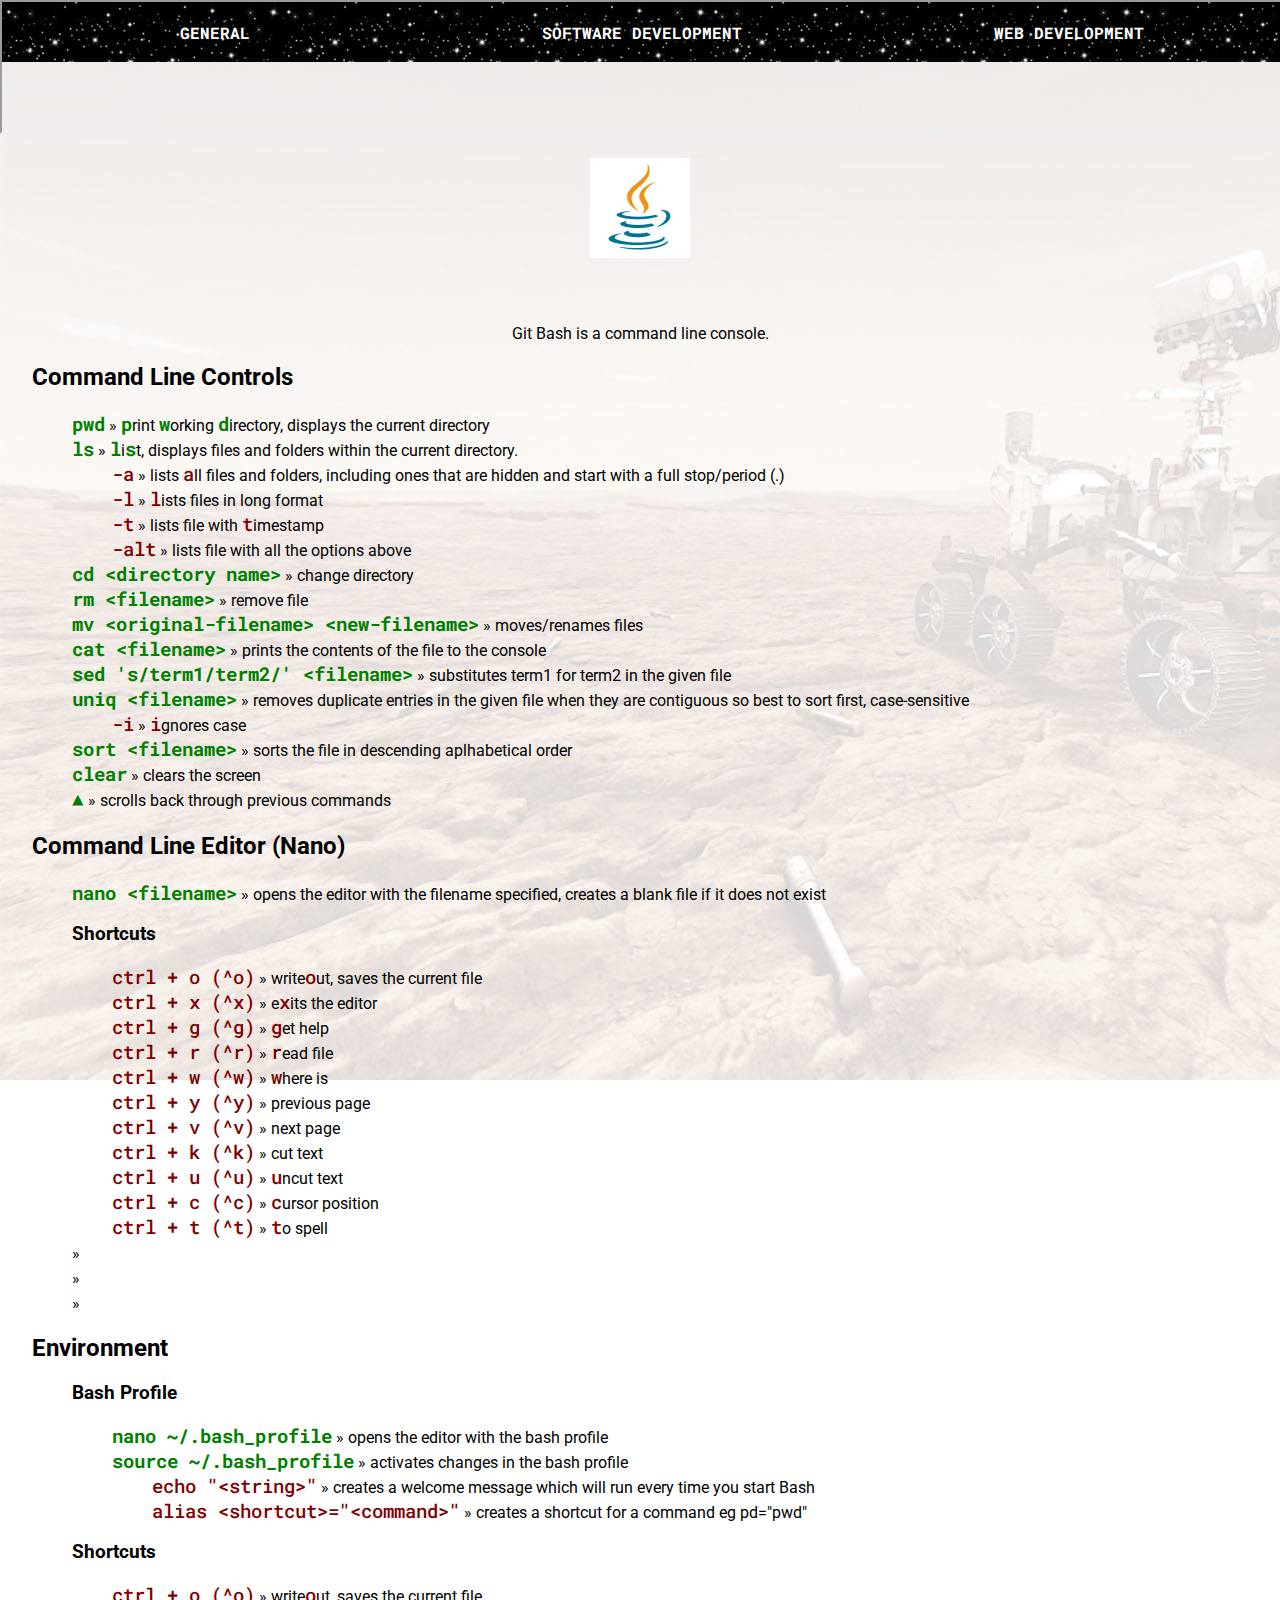
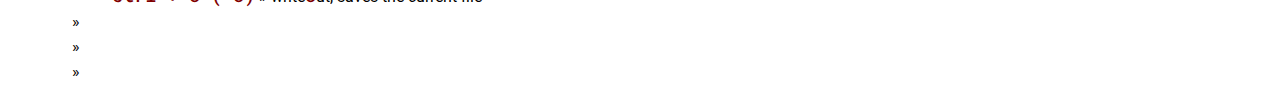
<file: java.html>
<!DOCTYPE html>
<html>
<head>
	<title>Java</title>
  <link rel="stylesheet" href="sass/style.css">
  <link rel="preconnect" href="https://fonts.googleapis.com">
  <link rel="preconnect" href="https://fonts.gstatic.com" crossorigin>
  <link href="https://fonts.googleapis.com/css2?family=Roboto+Slab:wght@100;200;300;400;500;600;700;800;900&display=swap" rel="stylesheet">
  <link href="https://fonts.googleapis.com/css2?family=Roboto+Mono:ital,wght@0,100;0,200;0,300;0,400;0,500;0,600;0,700;1,100;1,200;1,300;1,400;1,500;1,600;1,700&display=swap" rel="stylesheet">
  <link href="https://fonts.googleapis.com/css2?family=Roboto:ital,wght@0,400;0,700;1,400;1,700&display=swap" rel="stylesheet">
</head>
<body>
  <iframe src="menu.html" title="menu" width="100%" height="130px"></iframe> 

  <div class="main-wrapper">

    <div class="headlines">

      <div class="image-holder">
        <a href="https://git-scm.com/" target="_blank"><img class="image-hyperlink" src="resources/java-logo.jpg" alt="Java logo" height="100px"></a>
      </div>

      <p>Git Bash is a command line console.</p>

    </div>

    <div class="main-content">

      <div class="">
        <h2>Command Line Controls</h2>
        <ul>
          <li><span class="command">pwd</span> &#187; <span class="command">p</span>rint <span class="command">w</span>orking <span class="command">d</span>irectory, displays the current directory</li>
          <li><span class="command">ls</span> &#187; <span class="command">l</span>i<span class="command">s</span>t, displays files and folders within the current directory.
            <ul>
              <li><span class="options">-a</span> &#187; lists <span class="options">a</span>ll files and folders, including ones that are hidden and start with a full stop/period (.)</li>
              <li><span class="options">-l</span> &#187; <span class="options">l</span>ists files in long format</li>
              <li><span class="options">-t</span> &#187; lists file with <span class="options">t</span>imestamp</li>
              <li><span class="options">-alt</span> &#187; lists file with all the options above</li>
            </ul>
          </li>
          <li><span class="command">cd &#60;directory name&#62;</span> &#187; change directory</li>
          <li><span class="command">rm &#60;filename&#62;</span> &#187; remove file</li>
          <li><span class="command">mv &#60;original-filename&#62; &#60;new-filename&#62;</span> &#187; moves/renames files</li>
          <li><span class="command">cat &#60;filename&#62;</span> &#187; prints the contents of the file to the console</li>
          <li><span class="command">sed 's/term1/term2/' &#60;filename&#62;</span> &#187; substitutes term1 for term2 in the given file</li>
          <li><span class="command">uniq &#60;filename&#62;</span> &#187; removes duplicate entries in the given file when they are contiguous so best to sort first, case-sensitive
            <ul>
              <li><span class="options">-i</span> &#187; <span class="options">i</span>gnores case</li>
            </ul>
         </li>
          <li><span class="command">sort &#60;filename&#62;</span> &#187; sorts the file in descending aplhabetical order</li>
          <li><span class="command">clear</span> &#187; clears the screen</li>
          <li><span class="command">&#9650;</span> &#187; scrolls back through previous commands</li>
        </ul>
      </div>

      <div class="">
        <h2>Command Line Editor (Nano)</h2>
        <ul>
          <li><span class="command">nano &#60;filename&#62;</span> &#187; opens the editor with the filename specified, creates a blank file if it does not exist</li>
          <li><h3>Shortcuts</h3>
            <ul>
              <li><span class="options">ctrl + o (^o)</span> &#187; write<span class="options">o</span>ut, saves the current file</li>
              <li><span class="options">ctrl + x (^x)</span> &#187; e<span class="options">x</span>its the editor</li>
              <li><span class="options">ctrl + g (^g)</span> &#187; <span class="options">g</span>et help</li>
              <li><span class="options">ctrl + r (^r)</span> &#187; <span class="options">r</span>ead file</li>
              <li><span class="options">ctrl + w (^w)</span> &#187; <span class="options">w</span>here is</li>
              <li><span class="options">ctrl + y (^y)</span> &#187; previous page</li>
              <li><span class="options">ctrl + v (^v)</span> &#187; next page</li>
              <li><span class="options">ctrl + k (^k)</span> &#187; cut text</li>
              <li><span class="options">ctrl + u (^u)</span> &#187; <span class="options">u</span>ncut text</li>
              <li><span class="options">ctrl + c (^c)</span> &#187; <span class="options">c</span>ursor position</li>
              <li><span class="options">ctrl + t (^t)</span> &#187; <span class="options">t</span>o spell</li>
            </ul>
          </li>
          <li><span class="command"></span> &#187; </li>
          <li><span class="command"></span> &#187; </li>
          <li><span class="command"></span> &#187; </li>
        </ul>
      </div>

      <div class="">
        <h2>Environment</h2>
        <ul>
          <li><h3>Bash Profile</h3>
            <ul>
              <li><span class="command">nano ~/.bash_profile</span> &#187; opens the editor with the bash profile</li>
              <li><span class="command">source ~/.bash_profile</span> &#187; activates changes in the bash profile
                <ul>
                  <li><span class="options">echo "&#60;string&#62;"</span> &#187; creates a welcome message which will run every time you start Bash</li>
                  <li><span class="options">alias &#60;shortcut&#62;="&#60;command&#62;"</span> &#187; creates a shortcut for a command eg pd="pwd"</li>
                </ul>
              </li>
            </ul>
          </li>

          <li><h3>Shortcuts</h3>
            <ul>
              <li><span class="options">ctrl + o (^o)</span> &#187; write<span class="options">o</span>ut, saves the current file</li>
            </ul>
          </li>
          <li><span class="command"></span> &#187; </li>
          <li><span class="command"></span> &#187; </li>
          <li><span class="command"></span> &#187; </li>
        </ul>
      </div>
    </div>
  </div>
  
</body>
</html>
</file>
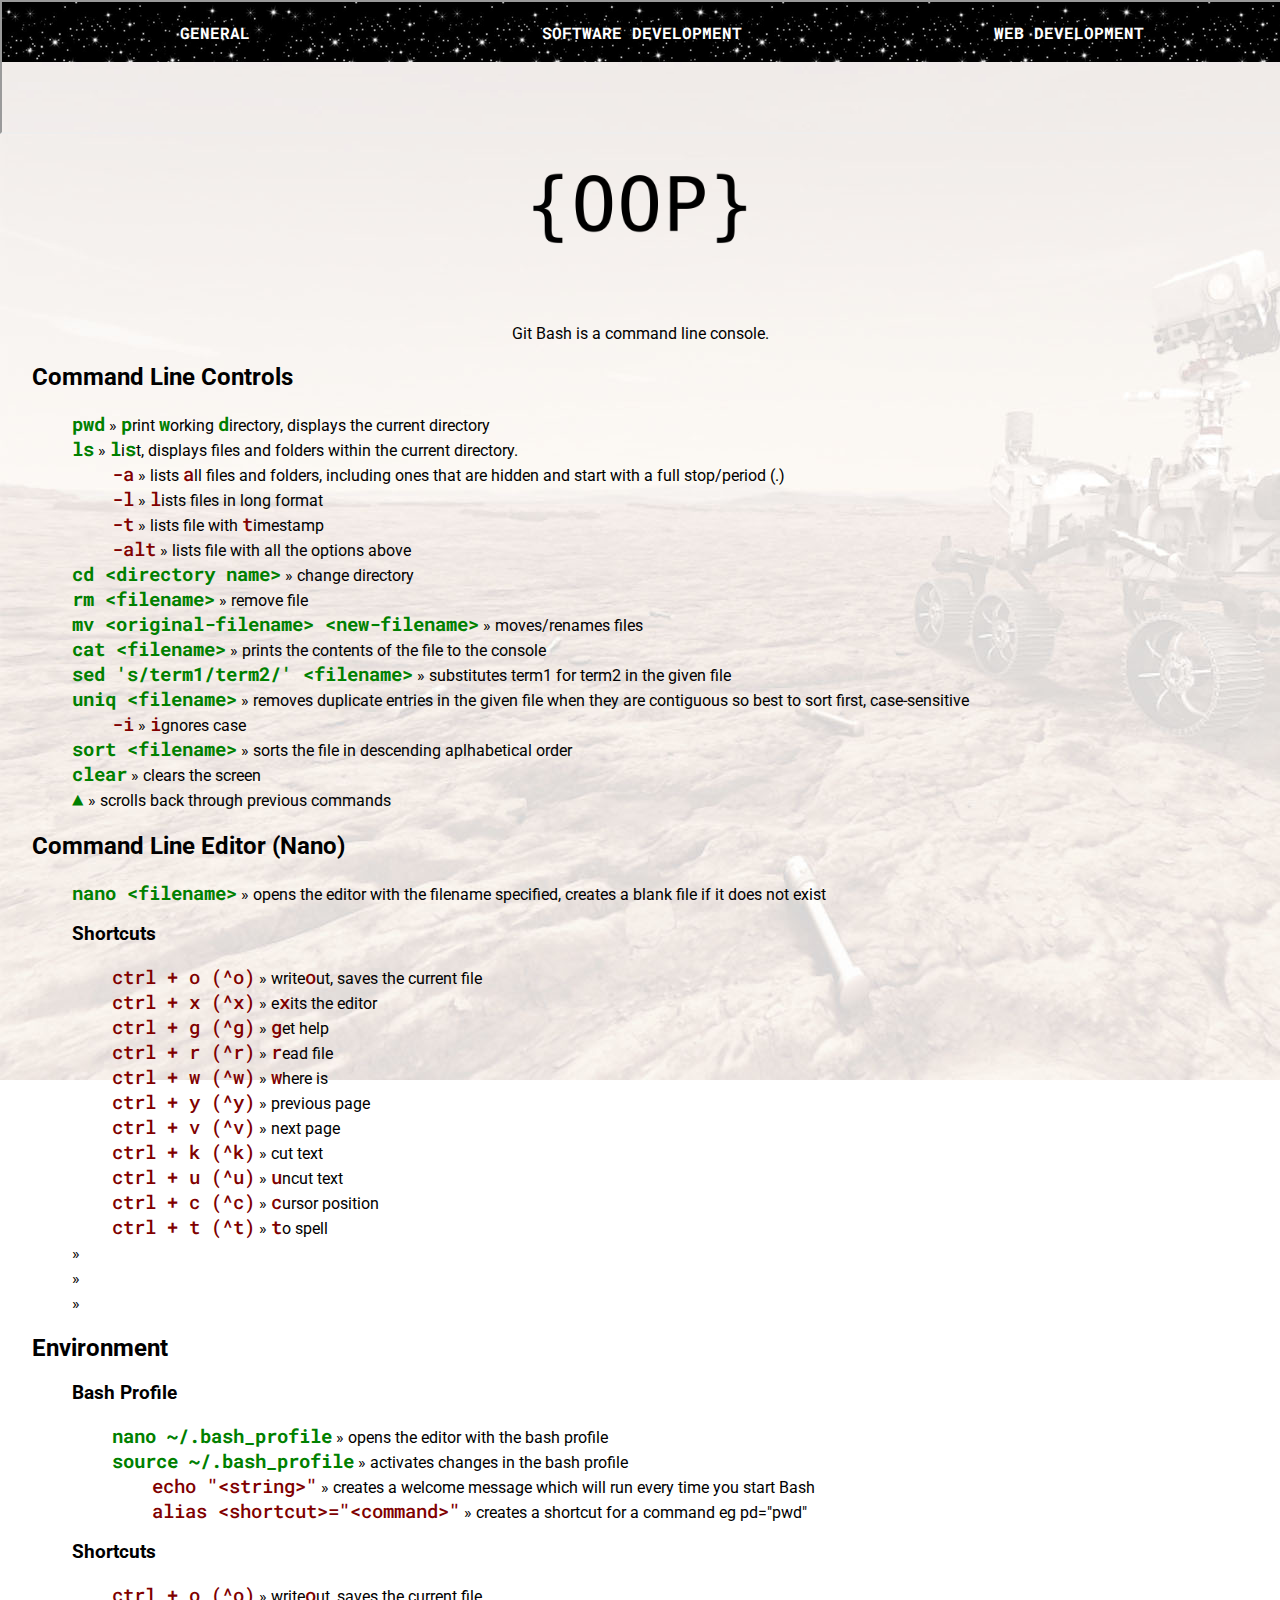
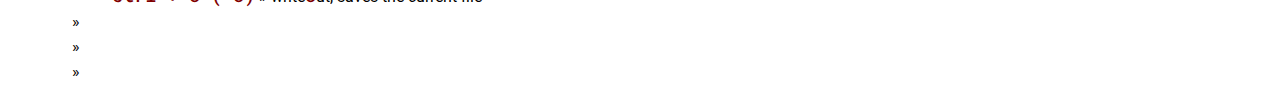
<file: oop.html>
<!DOCTYPE html>
<html>
<head>
	<title>Object Oriented Programming</title>
  <link rel="stylesheet" href="sass/style.css">
  <link rel="preconnect" href="https://fonts.googleapis.com">
  <link rel="preconnect" href="https://fonts.gstatic.com" crossorigin>
  <link href="https://fonts.googleapis.com/css2?family=Roboto+Slab:wght@100;200;300;400;500;600;700;800;900&display=swap" rel="stylesheet">
  <link href="https://fonts.googleapis.com/css2?family=Roboto+Mono:ital,wght@0,100;0,200;0,300;0,400;0,500;0,600;0,700;1,100;1,200;1,300;1,400;1,500;1,600;1,700&display=swap" rel="stylesheet">
  <link href="https://fonts.googleapis.com/css2?family=Roboto:ital,wght@0,400;0,700;1,400;1,700&display=swap" rel="stylesheet">
</head>
<body>
  <iframe src="menu.html" title="menu" width="100%" height="130px"></iframe> 
  
  <div class="main-wrapper">

    <div class="headlines">

      <div class="image-holder">
        <a href="#" target="_blank"><img class="image-hyperlink" src="resources/oop-logo.png" alt="OOP logo" height="100px"></a>
      </div>

      <p>Git Bash is a command line console.</p>

    </div>

    <div class="main-content">

      <div class="">
        <h2>Command Line Controls</h2>
        <ul>
          <li><span class="command">pwd</span> &#187; <span class="command">p</span>rint <span class="command">w</span>orking <span class="command">d</span>irectory, displays the current directory</li>
          <li><span class="command">ls</span> &#187; <span class="command">l</span>i<span class="command">s</span>t, displays files and folders within the current directory.
            <ul>
              <li><span class="options">-a</span> &#187; lists <span class="options">a</span>ll files and folders, including ones that are hidden and start with a full stop/period (.)</li>
              <li><span class="options">-l</span> &#187; <span class="options">l</span>ists files in long format</li>
              <li><span class="options">-t</span> &#187; lists file with <span class="options">t</span>imestamp</li>
              <li><span class="options">-alt</span> &#187; lists file with all the options above</li>
            </ul>
          </li>
          <li><span class="command">cd &#60;directory name&#62;</span> &#187; change directory</li>
          <li><span class="command">rm &#60;filename&#62;</span> &#187; remove file</li>
          <li><span class="command">mv &#60;original-filename&#62; &#60;new-filename&#62;</span> &#187; moves/renames files</li>
          <li><span class="command">cat &#60;filename&#62;</span> &#187; prints the contents of the file to the console</li>
          <li><span class="command">sed 's/term1/term2/' &#60;filename&#62;</span> &#187; substitutes term1 for term2 in the given file</li>
          <li><span class="command">uniq &#60;filename&#62;</span> &#187; removes duplicate entries in the given file when they are contiguous so best to sort first, case-sensitive
            <ul>
              <li><span class="options">-i</span> &#187; <span class="options">i</span>gnores case</li>
            </ul>
         </li>
          <li><span class="command">sort &#60;filename&#62;</span> &#187; sorts the file in descending aplhabetical order</li>
          <li><span class="command">clear</span> &#187; clears the screen</li>
          <li><span class="command">&#9650;</span> &#187; scrolls back through previous commands</li>
        </ul>
      </div>

      <div class="">
        <h2>Command Line Editor (Nano)</h2>
        <ul>
          <li><span class="command">nano &#60;filename&#62;</span> &#187; opens the editor with the filename specified, creates a blank file if it does not exist</li>
          <li><h3>Shortcuts</h3>
            <ul>
              <li><span class="options">ctrl + o (^o)</span> &#187; write<span class="options">o</span>ut, saves the current file</li>
              <li><span class="options">ctrl + x (^x)</span> &#187; e<span class="options">x</span>its the editor</li>
              <li><span class="options">ctrl + g (^g)</span> &#187; <span class="options">g</span>et help</li>
              <li><span class="options">ctrl + r (^r)</span> &#187; <span class="options">r</span>ead file</li>
              <li><span class="options">ctrl + w (^w)</span> &#187; <span class="options">w</span>here is</li>
              <li><span class="options">ctrl + y (^y)</span> &#187; previous page</li>
              <li><span class="options">ctrl + v (^v)</span> &#187; next page</li>
              <li><span class="options">ctrl + k (^k)</span> &#187; cut text</li>
              <li><span class="options">ctrl + u (^u)</span> &#187; <span class="options">u</span>ncut text</li>
              <li><span class="options">ctrl + c (^c)</span> &#187; <span class="options">c</span>ursor position</li>
              <li><span class="options">ctrl + t (^t)</span> &#187; <span class="options">t</span>o spell</li>
            </ul>
          </li>
          <li><span class="command"></span> &#187; </li>
          <li><span class="command"></span> &#187; </li>
          <li><span class="command"></span> &#187; </li>
        </ul>
      </div>

      <div class="">
        <h2>Environment</h2>
        <ul>
          <li><h3>Bash Profile</h3>
            <ul>
              <li><span class="command">nano ~/.bash_profile</span> &#187; opens the editor with the bash profile</li>
              <li><span class="command">source ~/.bash_profile</span> &#187; activates changes in the bash profile
                <ul>
                  <li><span class="options">echo "&#60;string&#62;"</span> &#187; creates a welcome message which will run every time you start Bash</li>
                  <li><span class="options">alias &#60;shortcut&#62;="&#60;command&#62;"</span> &#187; creates a shortcut for a command eg pd="pwd"</li>
                </ul>
              </li>
            </ul>
          </li>

          <li><h3>Shortcuts</h3>
            <ul>
              <li><span class="options">ctrl + o (^o)</span> &#187; write<span class="options">o</span>ut, saves the current file</li>
            </ul>
          </li>
          <li><span class="command"></span> &#187; </li>
          <li><span class="command"></span> &#187; </li>
          <li><span class="command"></span> &#187; </li>
        </ul>
      </div>
    </div>
  </div>
  
</body>
</html>
</file>
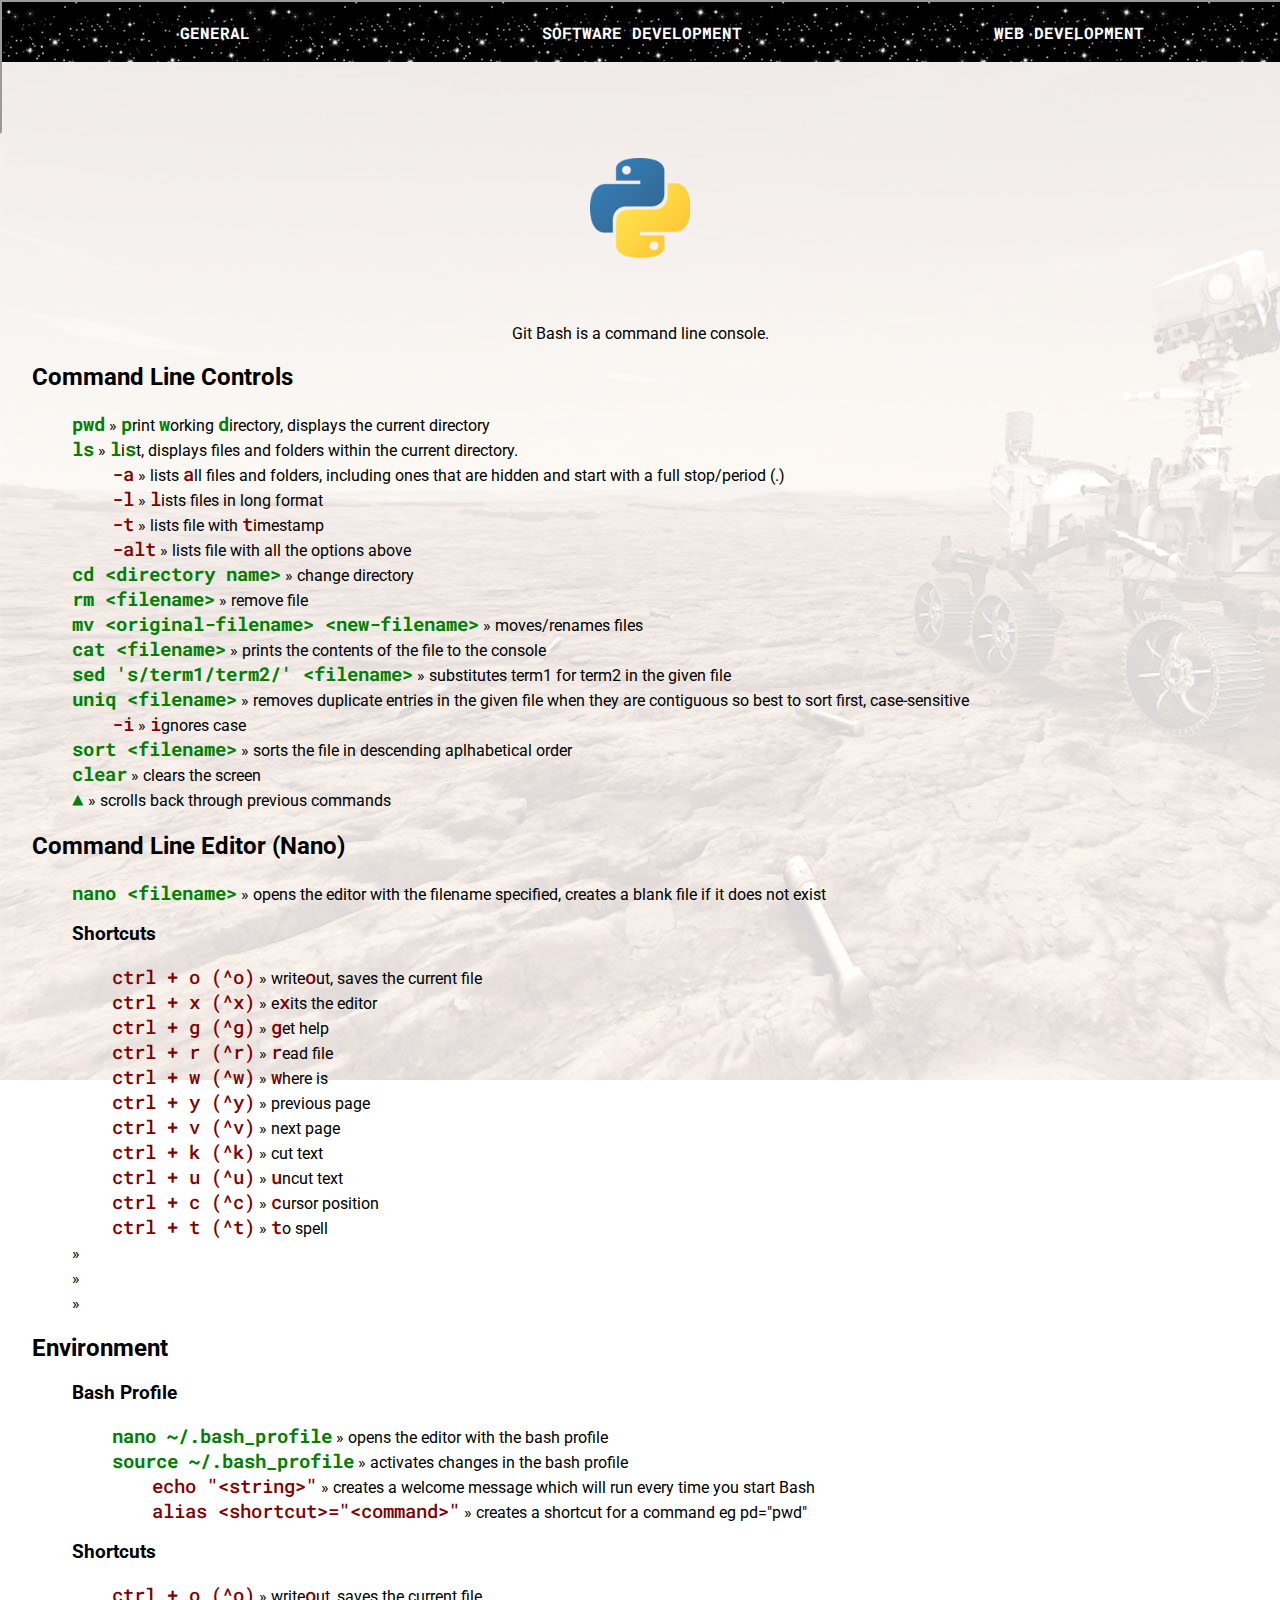
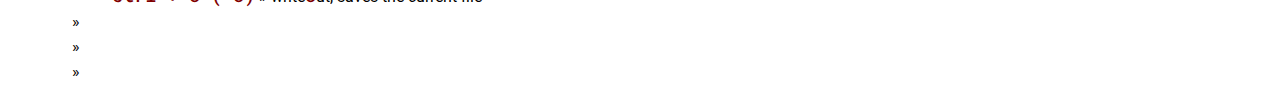
<file: python.html>
<!DOCTYPE html>
<html>
<head>
	<title>Python</title>
  <link rel="stylesheet" href="sass/style.css">
  <link rel="preconnect" href="https://fonts.googleapis.com">
  <link rel="preconnect" href="https://fonts.gstatic.com" crossorigin>
  <link href="https://fonts.googleapis.com/css2?family=Roboto+Slab:wght@100;200;300;400;500;600;700;800;900&display=swap" rel="stylesheet">
  <link href="https://fonts.googleapis.com/css2?family=Roboto+Mono:ital,wght@0,100;0,200;0,300;0,400;0,500;0,600;0,700;1,100;1,200;1,300;1,400;1,500;1,600;1,700&display=swap" rel="stylesheet">
  <link href="https://fonts.googleapis.com/css2?family=Roboto:ital,wght@0,400;0,700;1,400;1,700&display=swap" rel="stylesheet">
</head>
<body>
  <iframe src="menu.html" title="menu" width="100%" height="130px"></iframe> 

  <div class="main-wrapper">

    <div class="headlines">

      <div class="image-holder">
        <a href="#" target="_blank"><img class="image-hyperlink" src="resources/python-logo.png" alt="Python logo" height="100px"></a>
      </div>

      <p>Git Bash is a command line console.</p>

    </div>

    <div class="main-content">

      <div class="">
        <h2>Command Line Controls</h2>
        <ul>
          <li><span class="command">pwd</span> &#187; <span class="command">p</span>rint <span class="command">w</span>orking <span class="command">d</span>irectory, displays the current directory</li>
          <li><span class="command">ls</span> &#187; <span class="command">l</span>i<span class="command">s</span>t, displays files and folders within the current directory.
            <ul>
              <li><span class="options">-a</span> &#187; lists <span class="options">a</span>ll files and folders, including ones that are hidden and start with a full stop/period (.)</li>
              <li><span class="options">-l</span> &#187; <span class="options">l</span>ists files in long format</li>
              <li><span class="options">-t</span> &#187; lists file with <span class="options">t</span>imestamp</li>
              <li><span class="options">-alt</span> &#187; lists file with all the options above</li>
            </ul>
          </li>
          <li><span class="command">cd &#60;directory name&#62;</span> &#187; change directory</li>
          <li><span class="command">rm &#60;filename&#62;</span> &#187; remove file</li>
          <li><span class="command">mv &#60;original-filename&#62; &#60;new-filename&#62;</span> &#187; moves/renames files</li>
          <li><span class="command">cat &#60;filename&#62;</span> &#187; prints the contents of the file to the console</li>
          <li><span class="command">sed 's/term1/term2/' &#60;filename&#62;</span> &#187; substitutes term1 for term2 in the given file</li>
          <li><span class="command">uniq &#60;filename&#62;</span> &#187; removes duplicate entries in the given file when they are contiguous so best to sort first, case-sensitive
            <ul>
              <li><span class="options">-i</span> &#187; <span class="options">i</span>gnores case</li>
            </ul>
         </li>
          <li><span class="command">sort &#60;filename&#62;</span> &#187; sorts the file in descending aplhabetical order</li>
          <li><span class="command">clear</span> &#187; clears the screen</li>
          <li><span class="command">&#9650;</span> &#187; scrolls back through previous commands</li>
        </ul>
      </div>

      <div class="">
        <h2>Command Line Editor (Nano)</h2>
        <ul>
          <li><span class="command">nano &#60;filename&#62;</span> &#187; opens the editor with the filename specified, creates a blank file if it does not exist</li>
          <li><h3>Shortcuts</h3>
            <ul>
              <li><span class="options">ctrl + o (^o)</span> &#187; write<span class="options">o</span>ut, saves the current file</li>
              <li><span class="options">ctrl + x (^x)</span> &#187; e<span class="options">x</span>its the editor</li>
              <li><span class="options">ctrl + g (^g)</span> &#187; <span class="options">g</span>et help</li>
              <li><span class="options">ctrl + r (^r)</span> &#187; <span class="options">r</span>ead file</li>
              <li><span class="options">ctrl + w (^w)</span> &#187; <span class="options">w</span>here is</li>
              <li><span class="options">ctrl + y (^y)</span> &#187; previous page</li>
              <li><span class="options">ctrl + v (^v)</span> &#187; next page</li>
              <li><span class="options">ctrl + k (^k)</span> &#187; cut text</li>
              <li><span class="options">ctrl + u (^u)</span> &#187; <span class="options">u</span>ncut text</li>
              <li><span class="options">ctrl + c (^c)</span> &#187; <span class="options">c</span>ursor position</li>
              <li><span class="options">ctrl + t (^t)</span> &#187; <span class="options">t</span>o spell</li>
            </ul>
          </li>
          <li><span class="command"></span> &#187; </li>
          <li><span class="command"></span> &#187; </li>
          <li><span class="command"></span> &#187; </li>
        </ul>
      </div>

      <div class="">
        <h2>Environment</h2>
        <ul>
          <li><h3>Bash Profile</h3>
            <ul>
              <li><span class="command">nano ~/.bash_profile</span> &#187; opens the editor with the bash profile</li>
              <li><span class="command">source ~/.bash_profile</span> &#187; activates changes in the bash profile
                <ul>
                  <li><span class="options">echo "&#60;string&#62;"</span> &#187; creates a welcome message which will run every time you start Bash</li>
                  <li><span class="options">alias &#60;shortcut&#62;="&#60;command&#62;"</span> &#187; creates a shortcut for a command eg pd="pwd"</li>
                </ul>
              </li>
            </ul>
          </li>

          <li><h3>Shortcuts</h3>
            <ul>
              <li><span class="options">ctrl + o (^o)</span> &#187; write<span class="options">o</span>ut, saves the current file</li>
            </ul>
          </li>
          <li><span class="command"></span> &#187; </li>
          <li><span class="command"></span> &#187; </li>
          <li><span class="command"></span> &#187; </li>
        </ul>
      </div>
    </div>
  </div>
  
</body>
</html>
</file>
<file: sass/style.css>
/* ==================================
  VARIABLES
===================================*/
/* ==================================
  MIXINS
===================================*/
/* ==================================
  BASE STYLES
===================================*/
body {
  margin: 0;
  padding: 0;
  -webkit-box-sizing: border-box;
          box-sizing: border-box;
  width: 100%;
  background: url(../resources/mars-white.jpg) no-repeat;
  background-attachment: fixed;
}

ul {
  list-style-type: none;
}

.image-holder {
  height: 150px;
}

.home-nav {
  width: 100%;
  background: #000;
  margin: 0;
}

.home-nav a {
  display: -webkit-box;
  display: -ms-flexbox;
  display: flex;
  -webkit-box-align: center;
      -ms-flex-align: center;
          align-items: center;
  -webkit-box-pack: center;
      -ms-flex-pack: center;
          justify-content: center;
  color: #fff;
  background: #000;
  height: 60px;
  font-family: "Roboto Mono", monospace;
  font-weight: 700;
  text-decoration: none;
  text-transform: uppercase;
}

.home-nav ul {
  margin: 0;
  padding: 0;
  list-style: none;
  display: -webkit-box;
  display: -ms-flexbox;
  display: flex;
}

.home-nav li {
  position: relative;
  width: 100%;
  text-align: center;
}

.home-nav li:hover .submenu > li {
  display: block;
  top: 0;
  -webkit-box-flex: 2;
      -ms-flex: 2;
          flex: 2;
}

.submenu li {
  display: none;
  position: relative;
}

.submenu {
  position: absolute;
  display: -webkit-box;
  display: -ms-flexbox;
  display: flex;
  width: 100%;
}

.gen a {
  -webkit-box-flex: 1;
      -ms-flex-positive: 1;
          flex-grow: 1;
  background: url("../resources/stars.png");
}

.gen a:hover {
  background: rgba(175, 80, 80, 0.5);
}

.web a {
  -webkit-box-flex: 1;
      -ms-flex-positive: 1;
          flex-grow: 1;
  background: url("../resources/stars.png");
}

.web a:hover {
  background: rgba(96, 89, 228, 0.5);
}

.soft a {
  -webkit-box-flex: 2;
      -ms-flex-positive: 2;
          flex-grow: 2;
  background: url("../resources/stars.png");
}

.soft a:hover {
  background: rgba(84, 163, 84, 0.5);
}

.main-wrapper {
  font-family: "Roboto", sans-serif;
  width: 95%;
  margin: 20px auto;
}

.em,
.em a,
.em a:visited,
.em a:hover {
  font-size: 0.75rem;
  color: #3c34e0;
}

.variables {
  font-weight: 500;
  font-family: "Roboto Mono", monospace;
  font-size: 1.2em;
  color: #3c34e0;
}

.command {
  font-weight: 700;
  font-family: "Roboto Mono", monospace;
  font-size: 1.2em;
  color: green;
}

.options {
  font-weight: 500;
  font-family: "Roboto Mono", monospace;
  font-size: 1.2em;
  color: maroon;
}

.underline {
  font-weight: bold;
  color: purple;
}

.sub-command,
.sub-options {
  font-weight: 700;
  font-family: "Roboto Mono", monospace;
  font-size: 1.1em;
  color: #000;
}

.index {
  font-size: 2em;
  display: -webkit-box;
  display: -ms-flexbox;
  display: flex;
  -webkit-box-orient: vertical;
  -webkit-box-direction: normal;
      -ms-flex-direction: column;
          flex-direction: column;
}

.headlines {
  text-align: center;
}

.inline,
.nav {
  display: -webkit-box;
  display: -ms-flexbox;
  display: flex;
}

.nav {
  -webkit-box-pack: center;
      -ms-flex-pack: center;
          justify-content: center;
}

.nav a {
  color: #fff;
  text-decoration: none;
}

.nav li {
  padding: 10px 15px;
  margin-right: 5px;
  border-radius: 5px;
}

.sassnav li {
  background: #cf649a;
}

.htmlnav li {
  background: #f47933;
}

.bashnav li {
  background: #7fb3ff;
}

.sassnav li:hover {
  background: #e11e26;
  font-weight: bold;
}

.bashnav li:hover {
  background: #8dd35f;
  font-weight: bold;
}

.htmlnav li:hover {
  background: #f15931;
  font-weight: bold;
}

.image-hyperlink:hover {
  border-radius: 15px;
  -webkit-box-shadow: 0 0 15px 0 #999;
          box-shadow: 0 0 15px 0 #999;
}

.float-right {
  display: block;
  float: right;
}

.active {
  color: #ff0000;
}

footer {
  background: url("../resources/stars.png");
  color: #fff;
  text-align: center;
  font-family: "Roboto", sans-serif;
  font-size: .8em;
  padding: 10px 0;
}

table {
  width: 95%;
  margin: 20px auto;
}

.copy {
  text-align: left;
}

.name {
  text-align: center;
  font-size: 2em;
}

.contact {
  text-align: right;
}
/*# sourceMappingURL=style.css.map */
</file>
